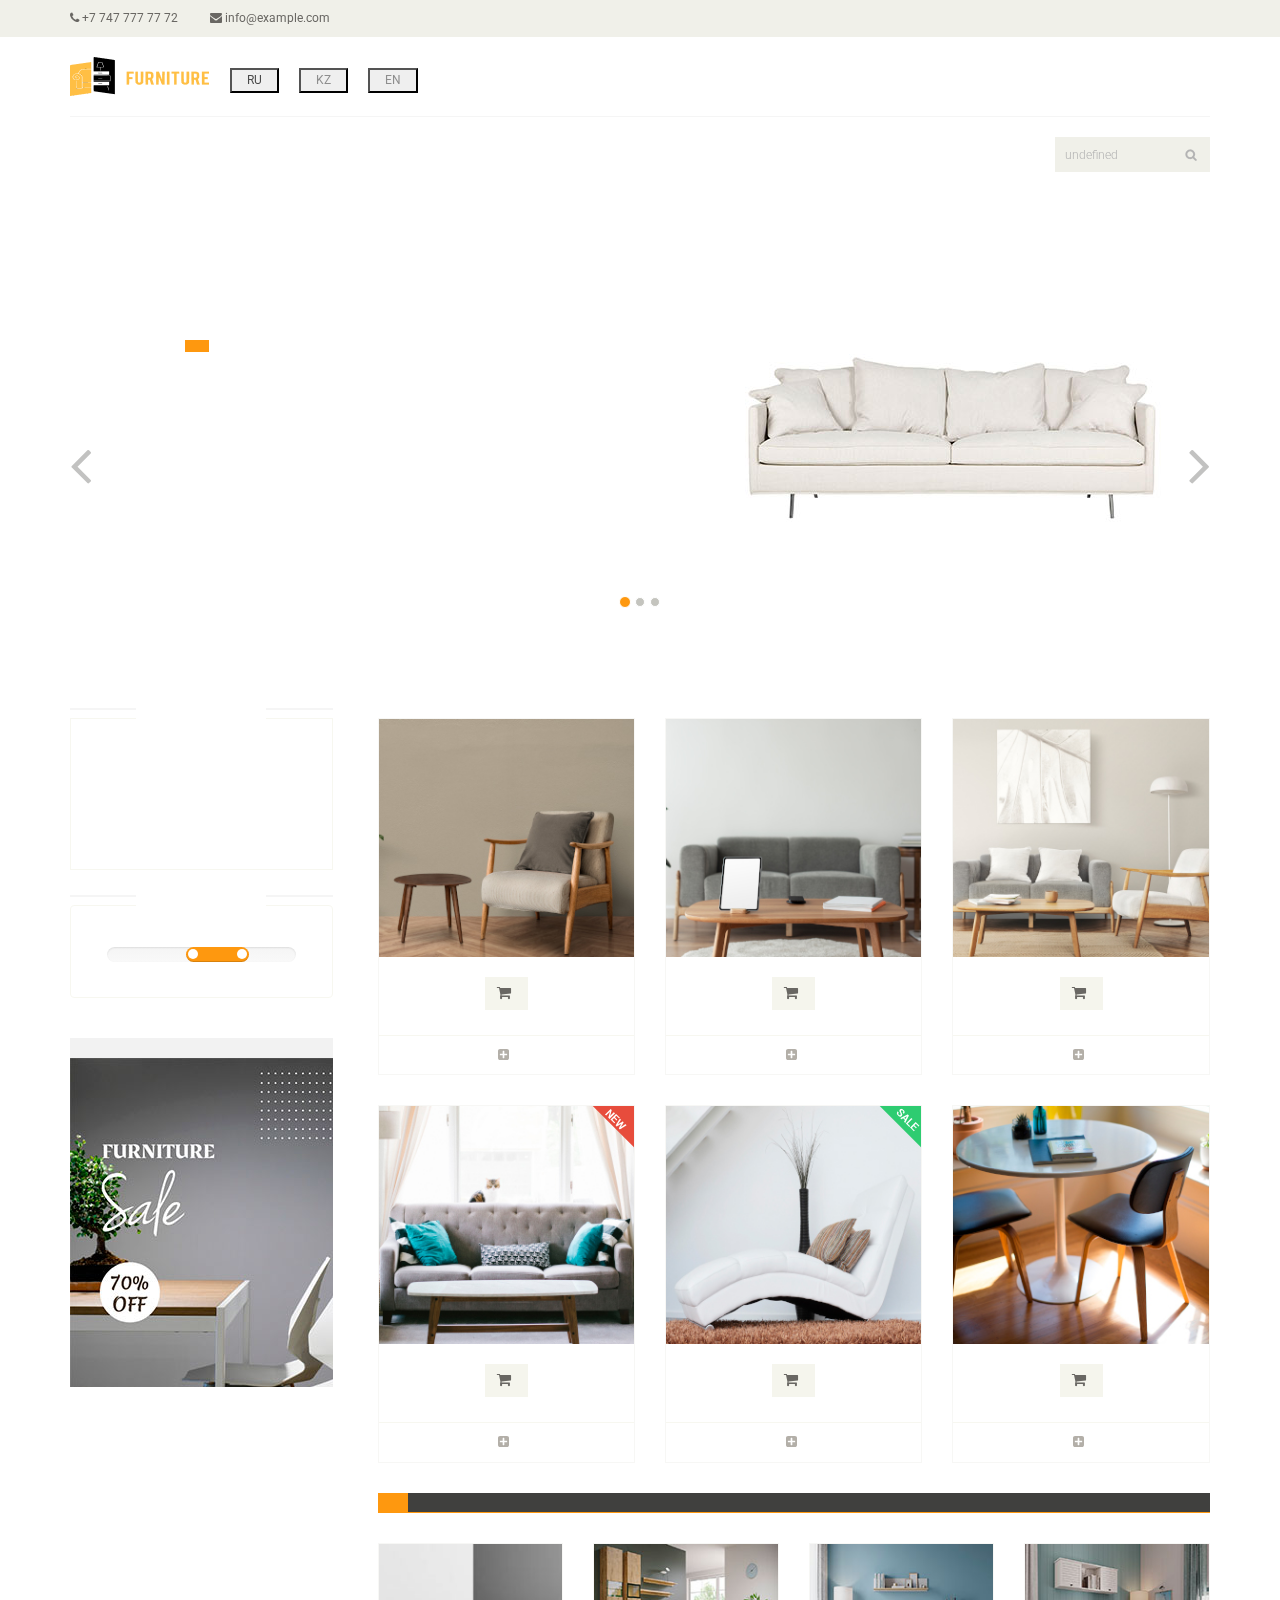
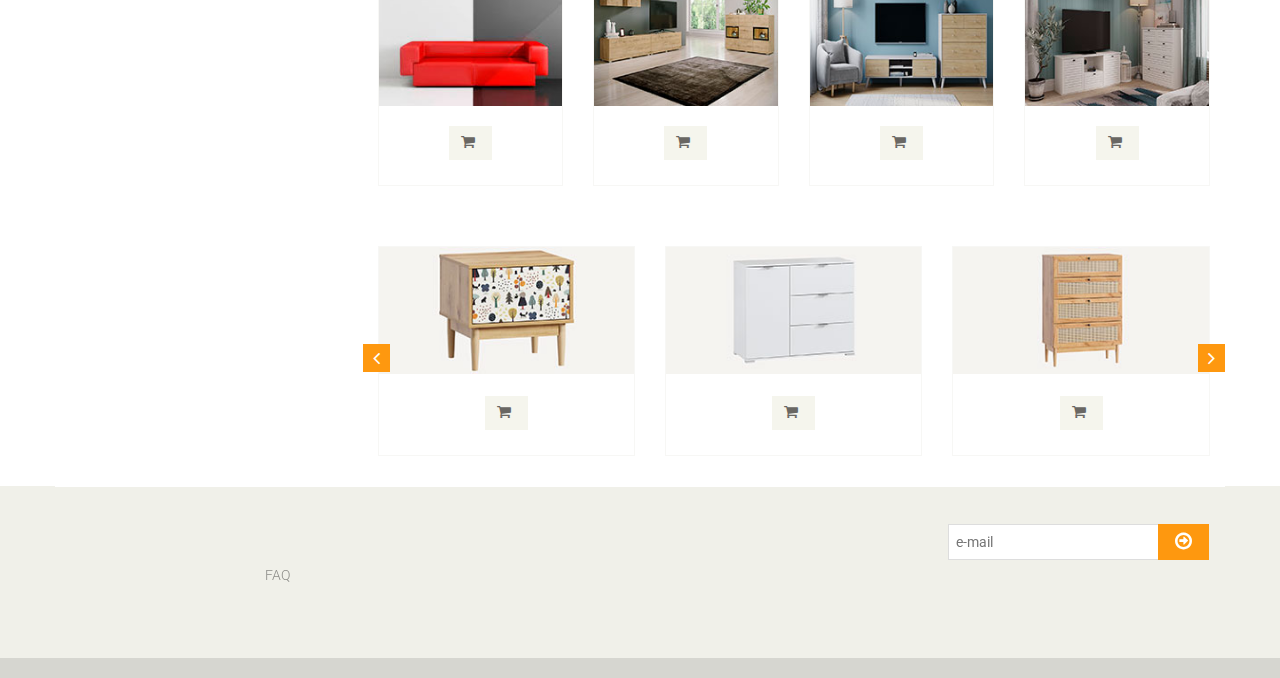
<file: index.html>
<!DOCTYPE html>
<html lang="en">
<head>
    <meta charset="utf-8">
    <meta name="viewport" content="width=device-width, initial-scale=1.0">
    <meta name="description" content="">
    <meta name="author" content="">
    <title data-lang="home_page_title">Главная | Мебель</title>
    <link href="css/bootstrap.min.css" rel="stylesheet">
    <link href="css/font-awesome.min.css" rel="stylesheet">
    <link href="css/prettyPhoto.css" rel="stylesheet">
    <link href="css/price-range.css" rel="stylesheet">
    <link href="css/animate.css" rel="stylesheet">
	<link href="css/main.css" rel="stylesheet">
	<link href="css/responsive.css" rel="stylesheet">
    <!--[if lt IE 9]>
    <script src="js/html5shiv.js"></script>
    <script src="js/respond.min.js"></script>
    <![endif]-->       
    <link rel="shortcut icon" href="images/ico/favicon.ico">
    <link rel="apple-touch-icon-precomposed" sizes="144x144" href="images/ico/apple-touch-icon-144-precomposed.png">
    <link rel="apple-touch-icon-precomposed" sizes="114x114" href="images/ico/apple-touch-icon-114-precomposed.png">
    <link rel="apple-touch-icon-precomposed" sizes="72x72" href="images/ico/apple-touch-icon-72-precomposed.png">
    <link rel="apple-touch-icon-precomposed" href="images/ico/apple-touch-icon-57-precomposed.png">
</head><!--/head-->

<body>
	<header id="header"><!--header-->
		<div class="header_top"><!--header_top-->
			<div class="container">
				<div class="row">
					<div class="col-sm-6">
						<div class="contactinfo">
							<ul class="nav nav-pills">
								<li><a href="#"><i class="fa fa-phone"></i> +7 747 777 77 72</a></li>
								<li><a href="#"><i class="fa fa-envelope"></i> info@example.com</a></li>
							</ul>
						</div>
					</div>
						</div>
					</div>
				</div>
			</div>
		</div><!--/header_top-->
		
		<div class="header-middle"><!--header-middle-->
			<div class="container">
				<div class="row">
					<div class="col-sm-4">
						<div class="logo pull-left">
							<a href="index.html"><img src="images/home/logo.png" alt="" /></a>
						</div>
							<div class="btn-group pull-right">
								<div class="btn-group">
	<button class="header_btn" data-btn="RU">RU</button>
	<button class="header_btn" data-btn="KZ">KZ</button>
	<button class="header_btn" data-btn="EN">EN</button>
								</div>
							</div>
							</div>
					<div class="header">
						<div class="shop-menu pull-right">
							<ul class="header">
								<li><a href="shop.html"data-lang="home_page-8">Продукты</a></li>
					            <li><a href="contact-us.html"data-lang="home_page-13">Контакты</a></li>
								<li><a href="cart.html"data-lang="home_page-4">Корзина</a></li>
								<li><a href="login.html"data-lang="home_page-5">Вход</a></li>
							</ul>
						</div>
					</div>
				</div>
			</div>
		</div><!--/header-middle-->
	
		<div class="header-bottom"><!--header-bottom-->
			<div class="container">
				<div class="row">
					<div class="col-sm-9">
						<div class="navbar-header">
							<button type="button" class="navbar-toggle" data-toggle="collapse" data-target=".navbar-collapse">
								<span class="sr-only">Toggle navigation</span>
								<span class="icon-bar"></span>
								<span class="icon-bar"></span>
								<span class="icon-bar"></span>
							</button>
						</div>
						<div class="mainmenu pull-left">
							<ul class="nav navbar-nav collapse navbar-collapse">
								<li><a href="index.html" class="active" data-lang="home_page-6">Главная</a></li>
								<li class="dropdown"><a href="shop.html"data-lang="home_page-7">Магазин<i class="fa fa-angle-down"></i></a>
                                    <ul role="menu" class="sub-menu">
                                        <li><a href="shop.html"data-lang="home_page-101">Продукты</a></li>
										<li><a href="cart.html"data-lang="home_page-cart">Корзина</a></li> 
										<li><a href="login.html"data-lang="home_page-login">Вход</a></li> 
                                    </ul>
                                </li> 
								<li><a href="contact-us.html"data-lang="home_page-100">Контакты</a></li>
							</ul>
						</div>
					</div>
					<div class="col-sm-3">
						<div class="search_box pull-right">
							<input type="text" data-lang="home_page-14">
						</div>
					</div>
				</div>
			</div>
		</div><!--/header-bottom-->
	</header><!--/header-->
	
	<section id="slider"><!--slider-->
		<div class="container">
			<div class="row">
				<div class="col-sm-12">
					<div id="slider-carousel" class="carousel slide" data-ride="carousel">
						<ol class="carousel-indicators">
							<li data-target="#slider-carousel" data-slide-to="0" class="active"></li>
							<li data-target="#slider-carousel" data-slide-to="1"></li>
							<li data-target="#slider-carousel" data-slide-to="2"></li>
						</ol>
						
						<div class="carousel-inner" >
							<div class="item active">
								<div class="col-sm-6">
									<h1><span data-lang="home_page-15">Мебель для вышего дома</span></h1>
									<h2 data-lang="home_page-16">Выбирайте товары со скидками</h2>
									<p></p>
									<button type="button" class="btn btn-default get" data-lang="home_more">Подробнее</button>
								</div>
								<div class="col-sm-6">
									<img src="images/home/1.jpg" class="1 img-responsive" alt="" />
								</div>
							</div>
							<div class="item">
								<div class="col-sm-6">
									<h1><span data-lang="home_page-17">Мебель для спальни</span></h1>
									<h2 data-lang="home_page-18">Набор решений для дома</h2>
									<p></p>
							
								</div>
								<div class="col-sm-6">
									<img src="images/home/2.jpg" class="3 img-responsive" alt="" />
								</div>
							</div>
							
							<div class="item">
								<div class="col-sm-6">
									<h1><span data-lang="home_page-30">Большой выбор мебели</span></h1>
									<h2 data-lang="home_page-31">Коллекции мебели</h2>
									<p></p>
							
								</div>
								<div class="col-sm-6">
									<img src="images/home/3.jpg" class="3 img-responsive" alt="" />
								</div>
							</div>
							
						</div>
						
						<a href="#slider-carousel" class="left control-carousel hidden-xs" data-slide="prev">
							<i class="fa fa-angle-left"></i>
						</a>
						<a href="#slider-carousel" class="right control-carousel hidden-xs" data-slide="next">
							<i class="fa fa-angle-right"></i>
						</a>
					</div>
					
				</div>
			</div>
		</div>
	</section><!--/slider-->
	
	<section>
		<div class="container">
			<div class="row">
				<div class="col-sm-3">
					<div class="left-sidebar">
						<h2 data-lang="home_page-category">Категории</h2>
						<div class="panel-group category-products" id="accordian"><!--category-productsr-->
							<div class="panel panel-default">
								<div class="panel-heading">
									<h4 class="panel-title">
										<a data-toggle="collapse" data-lang="home_page-living" data-parent="#accordian" href="#гостинная">
											<span class="badge pull-right"><i class="fa fa-plus"></i></span>
											Гостинная
										</a>
									</h4>
								</div>
								<div id="гостинная" class="panel-collapse collapse">
									<div class="panel-body">
										<ul>
											<li><a href="#"data-lang="home_page-sofas">Диваны </a></li>
											<li><a href="#"data-lang="home_page-armchairs">Кресла </a></li>
											<li><a href="#"data-lang="home_page-сabinets">Шкафы </a></li>
											<li><a href="#"data-lang="home_page-tables">Столы</a></li>
											<li><a href="#"data-lang="home_page-pedestals">Тумбы </a></li>
										</ul>
									</div>
								</div>
							</div>
							<div class="panel panel-default">
								<div class="panel-heading">
									<h4 class="panel-title">
										<a data-toggle="collapse" data-lang="home_page-bedroom" data-parent="#accordian" href="#cпальня">
											<span class="badge pull-right"><i class="fa fa-plus"></i></span>
											Спальня
										</a>
									</h4>
								</div>
								<div id="cпальня" class="panel-collapse collapse">
									<div class="panel-body">
										<ul>
											<li><a href="#"data-lang="home_page-beds">Кровати</a></li>
											<li><a href="#"data-lang="home_page-armchairs-2">Кресла</a></li>
											<li><a href="#"data-lang="home_page-tables-2">Столы</a></li>
											<li><a href="#"data-lang="home_page-chairs">Стулья</a></li>
											<li><a href="#"data-lang="home_page-pedestals-2">Тумбы</a></li>
											<li><a href="#"data-lang="home_page-puffs">Пуфы</a></li>
											<li><a href="#"data-lang="home_page-dressers">Комоды</a></li>
										</ul>
									</div>
								</div>
							</div>
							
							<div class="panel panel-default">
								<div class="panel-heading">
									<h4 class="panel-title">
										<a data-toggle="collapse" data-lang="home_page-hallway" data-parent="#accordian" href="#прихожая">
											<span class="badge pull-right"><i class="fa fa-plus"></i></span>
											Прихожая
										</a>
									</h4>
								</div>
								<div id="прихожая" class="panel-collapse collapse">
									<div class="panel-body">
										<ul>
											<li><a href="#"data-lang="home_page-cabinets-2">Шкафы</a></li>
											<li><a href="#"data-lang="home_page-hangers">Вешалки</a></li>
											<li><a href="#"data-lang="home_page-pedestals-3">Тумбы для обуви</a></li>
											<li><a href="#"data-lang="home_page-dressers-2">Комоды</a></li>
											<li><a href="#"data-lang="home_page-hangers-2">Напольные вешалки</a></li>
										</ul>
									</div>
								</div>
							</div>
							<div class="panel panel-default">
								<div class="panel-heading">
									<h4 class="panel-title"><a href="#"data-lang="home_kitchen">Кухня</a></h4>
								</div>
							</div>
							<div class="panel panel-default">
								<div class="panel-heading">
									<h4 class="panel-title"><a href="#"data-lang="home_office">Домашний офис</a></h4>
								</div>
							</div>
							<div class="panel panel-default">
								<div class="panel-heading">
									<h4 class="panel-title"><a href="#"data-lang="home_children">Детская</a></h4>
								</div>
							</div>
							<div class="panel panel-default">
								<div class="panel-heading">
									<h4 class="panel-title"><a href="#"data-lang="home_studio">Студия</a></h4>
								</div>
							</div>
							<div class="panel panel-default">
								<div class="panel-heading">
									<h4 class="panel-title"><a href="#"data-lang="home_garden">Сад и дача</a></h4>
								</div>
							</div>
						</div><!--/category-products-->
											
						<div class="price-range"><!--price-range-->
							<h2 data-lang="price">Цена</h2>
							<div class="well text-center">
								 <input type="text" class="span2" value="" data-slider-min="0" data-slider-max="600" data-slider-step="5" data-slider-value="[250,450]" id="sl2" ><br />
								 <b class="pull-left"data-lang="money">₸ 0</b> <b class="pull-right" data-lang="money-2">₸ 1 000 000</b>
							</div>
						</div><!--/price-range-->
						
						<div class="shipping text-center"><!--shipping-->
							<img src="images/home/shipping.jpg" alt="" />
						</div><!--/shipping-->
					
					</div>
				</div>
				
				<div class="col-sm-9 padding-right">
					<div class="features_items"><!--features_items-->
						<h2 class="title text-center"data-lang="home_goods">Товары</h2>
						<div class="col-sm-4">
							<div class="product-image-wrapper">
								<div class="single-products">
										<div class="productinfo text-center">
											<img src="images/home/product1.jpg" alt="" />
											<h2 data-lang="money-4">₸100 000</h2>
											<p data-lang="home_shop-1">Журнальный стол и кресло</p>
											<a href="product-details.html"  class="btn btn-default add-to-cart"><i class="fa fa-shopping-cart"data-lang="home_shop-5"></i></a>
										</div>
										<div class="product-overlay">
											<div class="overlay-content">
												<h2 data-lang="money-5">₸100 000</h2>
												<p data-lang="home_shop-2">Журнальный стол и кресло</p>
												<a href="product-details.html"  class="btn btn-default add-to-cart"><i class="fa fa-shopping-cart"data-lang="home_shop-4"></i></a>
											</div>
										</div>
								</div>
								<div class="choose">
									<ul class="nav nav-pills nav-justified">
										<li><a href="product-details.html" ><i class="fa fa-plus-square"data-lang="home_shop-3"></i></a></li>
									</ul>
								</div>
							</div>
						</div>
						<div class="col-sm-4">
							<div class="product-image-wrapper">
								<div class="single-products">
									<div class="productinfo text-center">
										<img src="images/home/product2.jpg" alt="" />
										<h2 data-lang="money-6">₸100 000</h2>
										<p data-lang="home_shop-16">Журнальный стол</p>
										<a href="product-details.html"  class="btn btn-default add-to-cart"><i class="fa fa-shopping-cart"data-lang="home_shop-7"></i></a>
									</div>
									<div class="product-overlay">
										<div class="overlay-content">
											<h2 data-lang="money-7">₸100 000</h2>
											<p data-lang="home_shop-11">Журнальный стол</p>
											<a href="product-details.html"  class="btn btn-default add-to-cart"><i class="fa fa-shopping-cart"data-lang="home_shop-9"></i></a>
										</div>
									</div>
								</div>
								<div class="choose">
									<ul class="nav nav-pills nav-justified">
										<li><a href="product-details.html"><i class="fa fa-plus-square"data-lang="home_shop-8"></i></a></li>
									</ul>
								</div>
							</div>
						</div>
						<div class="col-sm-4">
							<div class="product-image-wrapper">
								<div class="single-products">
									<div class="productinfo text-center">
										<img src="images/home/product3.jpg" alt="" />
										<h2 data-lang="money-8">₸100 000</h2>
										<p data-lang="home_shop-17">Набор в гостинную</p>
										<a href="product-details.html" class="btn btn-default add-to-cart"><i class="fa fa-shopping-cart"data-lang="home_shop-13"></i></a>
									</div>
									<div class="product-overlay">
										<div class="overlay-content">
											<h2 data-lang="money-9">₸100 000</h2>
											<p data-lang="home_shop-18">Набор в гостинную</p>
											<a href="product-details.html" class="btn btn-default add-to-cart"><i class="fa fa-shopping-cart"data-lang="home_shop-14"></i></a>
										</div>
									</div>
								</div>
								<div class="choose">
									<ul class="nav nav-pills nav-justified">
										<li><a href="product-details.html"><i class="fa fa-plus-square"data-lang="home_shop-15"></i></a></li>
									</ul>
								</div>
							</div>
						</div>
						<div class="col-sm-4">
							<div class="product-image-wrapper">
								<div class="single-products">
									<div class="productinfo text-center">
										<img src="images/home/product4.jpg" alt="" />
										<h2 data-lang="money-10">₸100 000</h2>
										<p data-lang="home_shop-22">Диван и столик в спальню</p>
										<a href="product-details.html" class="btn btn-default add-to-cart"><i class="fa fa-shopping-cart"data-lang="home_shop-19"></i></a>
									</div>
									<div class="product-overlay">
										<div class="overlay-content">
											<h2 data-lang="money-11">₸100 000</h2>
											<p data-lang="home_shop-23">Диван и столик в спальню</p>
											<a href="product-details.html" class="btn btn-default add-to-cart"><i class="fa fa-shopping-cart"data-lang="home_shop-20"></i></a>
										</div>
									</div>
									<img src="images/home/new.png" class="new" alt="" />
								</div>
								<div class="choose">
									<ul class="nav nav-pills nav-justified">
										<li><a href="product-details.html"><i class="fa fa-plus-square"data-lang="home_shop-21"></i></a></li>
									</ul>
								</div>
							</div>
						</div>
						<div class="col-sm-4">
							<div class="product-image-wrapper">
								<div class="single-products">
									<div class="productinfo text-center">
										<img src="images/home/product5.jpg" alt="" />
										<h2 data-lang="money-12">₸100 000</h2>
										<p data-lang="home_shop-24">Кресло для отдыха</p>
										<a href="product-details.html" class="btn btn-default add-to-cart"><i class="fa fa-shopping-cart"data-lang="home_shop-26"></i></a>
									</div>
									<div class="product-overlay">
										<div class="overlay-content">
											<h2 data-lang="money-13">₸100 000</h2>
											<p data-lang="home_shop-25">Кресло для отдыха</p>
											<a href="product-details.html" class="btn btn-default add-to-cart"><i class="fa fa-shopping-cart"data-lang="home_shop-27"></i></a>
										</div>
									</div>
									<img src="images/home/sale.png" class="new" alt="" />
								</div>
								<div class="choose">
									<ul class="nav nav-pills nav-justified">
										<li><a href="product-details.html"><i class="fa fa-plus-square"data-lang="home_shop-28"></i></a></li>
									</ul>
								</div>
							</div>
						</div>
						<div class="col-sm-4">
							<div class="product-image-wrapper">
								<div class="single-products">
									<div class="productinfo text-center">
										<img src="images/home/product6.jpg" alt="" />
										<h2 data-lang="money-14">₸100 000</h2>
										<p data-lang="home_shop-29">Стулья и стол</p>
										<a href="product-details.html" class="btn btn-default add-to-cart"><i class="fa fa-shopping-cart"data-lang="home_shop-31"></i></a>
									</div>
									<div class="product-overlay">
										<div class="overlay-content">
											<h2 data-lang="money-15">₸100 000</h2>
											<p data-lang="home_shop-30">Стулья и стол</p>
											<a href="product-details.html" class="btn btn-default add-to-cart"><i class="fa fa-shopping-cart"data-lang="home_shop-32"></i></a>
										</div>
									</div>
								</div>
								<div class="choose">
									<ul class="nav nav-pills nav-justified">
										<li><a href="product-details.html"><i class="fa fa-plus-square"data-lang="home_shop-33"></i></a></li>
									</ul>
								</div>
							</div>
						</div>
						
					</div><!--features_items-->
					
					<div class="category-tab"><!--category-tab-->
						<div class="col-sm-12">
							<ul class="nav nav-tabs">
								<li class="active"><a href="#shop1" data-toggle="tab" data-lang="home_shop-35">Гостинная</a></li>
								<li><a href="#shop2" data-toggle="tab" data-lang="home_shop-36">Спальня</a></li>
								<li><a href="#shop3" data-toggle="tab" data-lang="home_shop-37">Прихожая</a></li>
								<li><a href="#shop4" data-toggle="tab" data-lang="home_shop-38">Детская</a></li>
								<li><a href="#shop5" data-toggle="tab" data-lang="home_shop-39">Кухня</a></li>
							</ul>
						</div>
						<div class="tab-content">
							<div class="tab-pane fade active in" id="shop1" >
								<div class="col-sm-3">
									<div class="product-image-wrapper">
										<div class="single-products">
											<div class="productinfo text-center">
												<img src="images/home/gallery1.jpg" alt="" />
												<h2 data-lang="money-16">₸100 000</h2>
												<p data-lang="home_sofa">Диван</p>
												<a href="#" class="btn btn-default add-to-cart"><i class="fa fa-shopping-cart"data-lang="home_shop-40"></i></a>
											</div>
											
										</div>
									</div>
								</div>
								<div class="col-sm-3">
									<div class="product-image-wrapper">
										<div class="single-products">
											<div class="productinfo text-center">
												<img src="images/home/gallery2.jpg" alt="" />
												<h2 data-lang="money-17">₸100 000</h2>
												<p data-lang="home_living">Гостинная</p>
												<a href="#" class="btn btn-default add-to-cart"><i class="fa fa-shopping-cart"data-lang="home_shop-41"></i></a>
											</div>
											
										</div>
									</div>
								</div>
								<div class="col-sm-3">
									<div class="product-image-wrapper">
										<div class="single-products">
											<div class="productinfo text-center">
												<img src="images/home/gallery3.jpg" alt="" />
												<h2 data-lang="money-18">₸100 000</h2>
												<p data-lang="home_module-living">Модульная гостинная</p>
												<a href="#" class="btn btn-default add-to-cart"><i class="fa fa-shopping-cart"data-lang="home_shop-42"></i></a>
											</div>
											
										</div>
									</div>
								</div>
								<div class="col-sm-3">
									<div class="product-image-wrapper">
										<div class="single-products">
											<div class="productinfo text-center">
												<img src="images/home/gallery4.jpg" alt="" />
												<h2 data-lang="money-19">₸100 000</h2>
												<p data-lang="home_bed">Спальня</p>
												<a href="#" class="btn btn-default add-to-cart"><i class="fa fa-shopping-cart"data-lang="home_shop-100"></i></a>
											</div>
											
										</div>
									</div>
								</div>
							</div>
							
							<div class="tab-pane fade" id="shop2" >
								<div class="col-sm-3">
									<div class="product-image-wrapper">
										<div class="single-products">
											<div class="productinfo text-center">
												<img src="images/home/gallery4.jpg" alt="" />
												<h2 data-lang="money-20">₸100 000</h2>
												<p data-lang="home_bed-1">Спальня</p>
												<a href="#" class="btn btn-default add-to-cart"><i class="fa fa-shopping-cart"data-lang="home_shop-43"></i></a>
											</div>
											
										</div>
									</div>
								</div>
								<div class="col-sm-3">
									<div class="product-image-wrapper">
										<div class="single-products">
											<div class="productinfo text-center">
												<img src="images/home/gallery3.jpg" alt="" />
												<h2 data-lang="money-21">₸100 000</h2>
												<p data-lang="home_bed-2">Модульная гостинная</p>
												<a href="#" class="btn btn-default add-to-cart"><i class="fa fa-shopping-cart"data-lang="home_shop-44"></i></a>
											</div>
											
										</div>
									</div>
								</div>
								<div class="col-sm-3">
									<div class="product-image-wrapper">
										<div class="single-products">
											<div class="productinfo text-center">
												<img src="images/home/gallery2.jpg" alt="" />
												<h2 data-lang="money-22">₸100 000</h2>
												<p data-lang="home_bed-3">Гостинная</p>
												<a href="#" class="btn btn-default add-to-cart"><i class="fa fa-shopping-cart"data-lang="home_shop-45"></i></a>
											</div>
											
										</div>
									</div>
								</div>
								<div class="col-sm-3">
									<div class="product-image-wrapper">
										<div class="single-products">
											<div class="productinfo text-center">
												<img src="images/home/gallery1.jpg" alt="" />
												<h2 data-lang="money-23">₸100 000</h2>
												<p data-lang="home_bed-4">Диван</p>
												<a href="#" class="btn btn-default add-to-cart"><i class="fa fa-shopping-cart"data-lang="home_shop-46"></i></a>
											</div>
											
										</div>
									</div>
								</div>
							</div>
							
							<div class="tab-pane fade" id="shop3" >
								<div class="col-sm-3">
									<div class="product-image-wrapper">
										<div class="single-products">
											<div class="productinfo text-center">
												<img src="images/home/gallery3.jpg" alt="" />
												<h2 data-lang="money-24">₸100 000</h2>
												<p data-lang="home_hallway-1">Модульная гостинная</p>
												<a href="#" class="btn btn-default add-to-cart"><i class="fa fa-shopping-cart"data-lang="home_shop-47"></i></a>
											</div>
											
										</div>
									</div>
								</div>
								<div class="col-sm-3">
									<div class="product-image-wrapper">
										<div class="single-products">
											<div class="productinfo text-center">
												<img src="images/home/gallery4.jpg" alt="" />
												<h2 data-lang="money-25">₸100 000</h2>
												<p data-lang="home_hallway-2">Спальня</p>
												<a href="#" class="btn btn-default add-to-cart"><i class="fa fa-shopping-cart"data-lang="home_shop-48"></i></a>
											</div>
											
										</div>
									</div>
								</div>
								<div class="col-sm-3">
									<div class="product-image-wrapper">
										<div class="single-products">
											<div class="productinfo text-center">
												<img src="images/home/gallery1.jpg" alt="" />
												<h2 data-lang="money-26">₸100 000</h2>
												<p data-lang="home_hallway-3">Диван</p>
												<a href="#" class="btn btn-default add-to-cart"><i class="fa fa-shopping-cart"data-lang="home_shop-49"></i></a>
											</div>
											
										</div>
									</div>
								</div>
								<div class="col-sm-3">
									<div class="product-image-wrapper">
										<div class="single-products">
											<div class="productinfo text-center">
												<img src="images/home/gallery2.jpg" alt="" />
												<h2 data-lang="money-27">₸100 000</h2>
												<p data-lang="home_hallway-4">Гостинная</p>
												<a href="#" class="btn btn-default add-to-cart"><i class="fa fa-shopping-cart"data-lang="home_shop-50"></i></a>
											</div>
											
										</div>
									</div>
								</div>
							</div>
							
							<div class="tab-pane fade" id="shop4" >
								<div class="col-sm-3">
									<div class="product-image-wrapper">
										<div class="single-products">
											<div class="productinfo text-center">
												<img src="images/home/gallery1.jpg" alt="" />
												<h2 data-lang="money-28">₸100 000</h2>
												<p data-lang="home_child-1">Диван</p>
												<a href="#" class="btn btn-default add-to-cart"><i class="fa fa-shopping-cart"data-lang="home_shop-51"></i></a>
											</div>
											
										</div>
									</div>
								</div>
								<div class="col-sm-3">
									<div class="product-image-wrapper">
										<div class="single-products">
											<div class="productinfo text-center">
												<img src="images/home/gallery2.jpg" alt="" />
												<h2 data-lang="money-29">₸100 000</h2>
												<p data-lang="home_child-2">Гостинная</p>
												<a href="#" class="btn btn-default add-to-cart"><i class="fa fa-shopping-cart"data-lang="home_shop-52"></i></a>
											</div>
											
										</div>
									</div>
								</div>
								<div class="col-sm-3">
									<div class="product-image-wrapper">
										<div class="single-products">
											<div class="productinfo text-center">
												<img src="images/home/gallery3.jpg" alt="" />
												<h2 data-lang="money-30">₸100 000</h2>
												<p data-lang="home_child-3">Модульная гостинная</p>
												<a href="#" class="btn btn-default add-to-cart"><i class="fa fa-shopping-cart"data-lang="home_shop-53"></i></a>
											</div>
											
										</div>
									</div>
								</div>
								<div class="col-sm-3">
									<div class="product-image-wrapper">
										<div class="single-products">
											<div class="productinfo text-center">
												<img src="images/home/gallery4.jpg" alt="" />
												<h2 data-lang="money-31">₸100 000</h2>
												<p data-lang="home_child-4">Модульная гостинная</p>
												<a href="#" class="btn btn-default add-to-cart"><i class="fa fa-shopping-cart"data-lang="home_shop-54"></i></a>
											</div>
											
										</div>
									</div>
								</div>
							</div>
							
							<div class="tab-pane fade" id="shop5" >
								<div class="col-sm-3">
									<div class="product-image-wrapper">
										<div class="single-products">
											<div class="productinfo text-center">
												<img src="images/home/gallery2.jpg" alt="" />
												<h2 data-lang="money-32">₸100 000</h2>
												<p data-lang="home_kitchen-1">Гостинная</p>
												<a href="#" class="btn btn-default add-to-cart"><i class="fa fa-shopping-cart"data-lang="home_shop-55"></i></a>
											</div>
											
										</div>
									</div>
								</div>
								<div class="col-sm-3">
									<div class="product-image-wrapper">
										<div class="single-products">
											<div class="productinfo text-center">
												<img src="images/home/gallery4.jpg" alt="" />
												<h2 data-lang="money-33">₸100 000</h2>
												<p data-lang="home_kitchen-2">Спальня</p>
												<a href="#" class="btn btn-default add-to-cart"><i class="fa fa-shopping-cart"data-lang="home_shop-56"></i></a>
											</div>
											
										</div>
									</div>
								</div>
								<div class="col-sm-3">
									<div class="product-image-wrapper">
										<div class="single-products">
											<div class="productinfo text-center">
												<img src="images/home/gallery3.jpg" alt="" />
												<h2 data-lang="money-34">₸100 000</h2>
												<p data-lang="home_kitchen-3">Модульная гостинная</p>
												<a href="#" class="btn btn-default add-to-cart"><i class="fa fa-shopping-cart"data-lang="home_shop-57"></i></a>
											</div>
											
										</div>
									</div>
								</div>
								<div class="col-sm-3">
									<div class="product-image-wrapper">
										<div class="single-products">
											<div class="productinfo text-center">
												<img src="images/home/gallery1.jpg" alt="" />
												<h2 data-lang="money-35">₸100 000</h2>
												<p data-lang="home_kitchen-4">Диван</p>
												<a href="#" class="btn btn-default add-to-cart"><i class="fa fa-shopping-cart"data-lang="home_shop-58"></i></a>
											</div>
											
										</div>
									</div>
								</div>
							</div>
						</div>
					</div><!--/category-tab-->
					
					<div class="recommended_items"><!--recommended_items-->
						<h2 class="title text-center" data-lang="home_recomendation">Рекомендации</h2>
						
						<div id="recommended-item-carousel" class="carousel slide" data-ride="carousel">
							<div class="carousel-inner">
								<div class="item active">	
									<div class="col-sm-4">
										<div class="product-image-wrapper">
											<div class="single-products">
												<div class="productinfo text-center">
													<img src="images/home/recommend1.jpg" alt="" />
													<h2 data-lang="money-36">₸100 000</h2>
													<p data-lang="home_f-1">Тумба</p>
													<a href="#" class="btn btn-default add-to-cart"><i class="fa fa-shopping-cart" data-lang="home_shop-59"></i></a>
												</div>
												
											</div>
										</div>
									</div>
									<div class="col-sm-4">
										<div class="product-image-wrapper">
											<div class="single-products">
												<div class="productinfo text-center">
													<img src="images/home/recommend2.jpg" alt="" />
													<h2 data-lang="money-37">₸100 000</h2>
													<p data-lang="home_f-2">Тумба</p>
													<a href="#" class="btn btn-default add-to-cart"><i class="fa fa-shopping-cart"data-lang="home_shop-60"></i></a>
												</div>
												
											</div>
										</div>
									</div>
									<div class="col-sm-4">
										<div class="product-image-wrapper">
											<div class="single-products">
												<div class="productinfo text-center">
													<img src="images/home/recommend3.jpg" alt="" />
													<h2 data-lang="money-38">₸100 000</h2>
													<p data-lang="home_f-3">Тумба прикроватная</p>
													<a href="#" class="btn btn-default add-to-cart"><i class="fa fa-shopping-cart"data-lang="home_shop-61"></i></a>
												</div>
												
											</div>
										</div>
									</div>
								</div>
								<div class="item">	
									<div class="col-sm-4">
										<div class="product-image-wrapper">
											<div class="single-products">
												<div class="productinfo text-center">
													<img src="images/home/recommend1.jpg" alt="" />
													<h2 data-lang="money-39">₸100 000</h2>
													<p data-lang="home_f-4">Тумба</p>
													<a href="#" class="btn btn-default add-to-cart"><i class="fa fa-shopping-cart"data-lang="home_shop-62"></i></a>
												</div>
												
											</div>
										</div>
									</div>
									<div class="col-sm-4">
										<div class="product-image-wrapper">
											<div class="single-products">
												<div class="productinfo text-center">
													<img src="images/home/recommend2.jpg" alt="" />
													<h2 data-lang="money-40">₸100 000</h2>
													<p data-lang="home_f-5">Тумба</p>
													<a href="#" class="btn btn-default add-to-cart"><i class="fa fa-shopping-cart"data-lang="home_shop-63"></i></a>
												</div>
												
											</div>
										</div>
									</div>
									<div class="col-sm-4">
										<div class="product-image-wrapper">
											<div class="single-products">
												<div class="productinfo text-center">
													<img src="images/home/recommend3.jpg" alt="" />
													<h2 data-lang="money-41">₸100 000</h2>
													<p data-lang="home_f-6">Тумба прикроватная</p>
													<a href="#" class="btn btn-default add-to-cart"><i class="fa fa-shopping-cart"data-lang="home_shop-64"></i></a>
												</div>
												
											</div>
										</div>
									</div>
								</div>
							</div>
							 <a class="left recommended-item-control" href="#recommended-item-carousel" data-slide="prev">
								<i class="fa fa-angle-left"></i>
							  </a>
							  <a class="right recommended-item-control" href="#recommended-item-carousel" data-slide="next">
								<i class="fa fa-angle-right"></i>
							  </a>			
						</div>
					</div><!--/recommended_items-->
					
				</div>
			</div>
		</div>
	</section>
	
	<footer id="footer"><!--Footer-->	
		<div class="footer-widget">
			<div class="container">
				<div class="row">
					<div class="col-sm-2">
						<div class="single-widget">
							<h2></h2>
							<ul class="nav nav-pills nav-stacked">
								<li><a href="#"></a></li>
								<li><a href="#"></a></li>
								<li><a href="#"></a></li>
								<li><a href="#"></a></li>
							</ul>
						</div>
					</div>
					<div class="col-sm-2">
						<div class="single-widget">
							<h2 data-lang="home_service">Сервис</h2>
							<ul class="nav nav-pills nav-stacked">
								<li><a href="#"data-lang="home_help">Помощь</a></li>
								<li><a href="#"data-lang="home_feedback">Обратная связь</a></li>
								<li><a href="#"data-lang="home_status">Статус заказа</a></li>
								<li><a href="#">FAQ</a></li>
							</ul>
						</div>
					</div>
					<div class="col-sm-2">
						<div class="single-widget">
							<h2 data-lang="home_policy">Политика</h2>
							<ul class="nav nav-pills nav-stacked">
								<li><a href="#"data-lang="home_use">Условия пользования</a></li>
								<li><a href="#"data-lang="home_tearms">Политика конфиденциальности</a></li>
								<li><a href="#"data-lang="home_return">Политика возврата</a></li>
								<li><a href="#"data-lang="home_tickets">Система билетов</a></li>
							</ul>
						</div>
					</div>
					<div class="col-sm-2">
						<div class="single-widget">
							<h2 data-lang="home_about">О нас</h2>
							<ul class="nav nav-pills nav-stacked">
								<li><a href="#"data-lang="home_info">Информация о компании</a></li>
								<li><a href="#"data-lang="home_vak">Вакансии</a></li>
								<li><a href="#"data-lang="home_partnairs">Партнерская программа</a></li>
								<li><a href="#"data-lang="home_rigths">Права</a></li>
							</ul>
						</div>
					</div>
					<div class="col-sm-3 col-sm-offset-1">
						<div class="single-widget">
							<h2 data-lang="home_call">Свяжитесь с нами</h2>
							<form action="#" class="searchform">
								<input type="text" placeholder="e-mail"/>
								<button type="submit" class="btn btn-default"><i class="fa fa-arrow-circle-o-right"></i></button>
								<p data-lang="home_inform">Получайте информацию <br />о скидках и новинках</p>
							</form>
						</div>
					</div>
					
				</div>
			</div>
		</div>
		
		<div class="footer-bottom">
			<div class="container">
				<div class="row">
					<p class="pull-left" data-lang="home_all">Все права защищены © 2023 Furniture.</p>
				</div>
			</div>
		</div>
		
	</footer><!--/Footer-->
	

  
    <script src="js/jquery.js"></script>
	<script src="js/bootstrap.min.js"></script>
	<script src="js/jquery.scrollUp.min.js"></script>
	<script src="js/price-range.js"></script>
    <script src="js/jquery.prettyPhoto.js"></script>
    <script src="js/main.js"></script>
	<script src="js/lng-cart.js"></script>
</body>
</html>
</file>
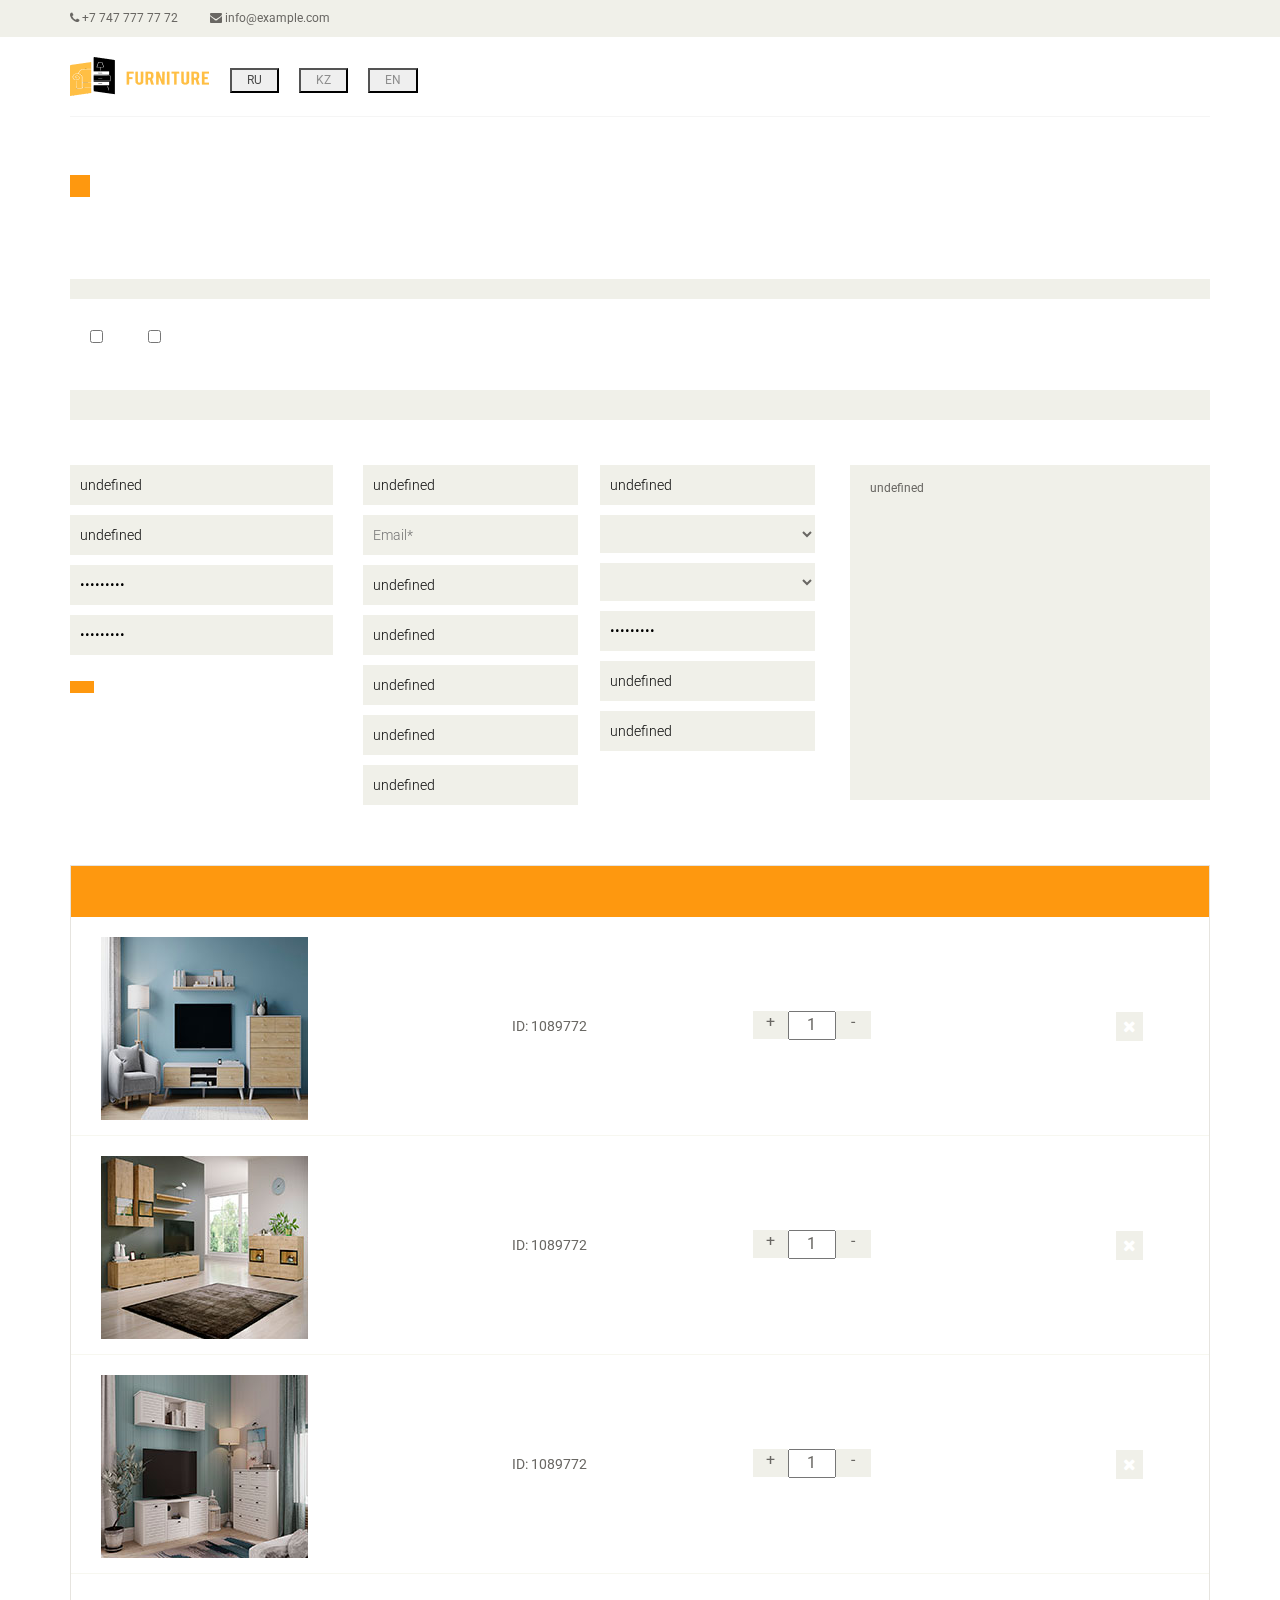
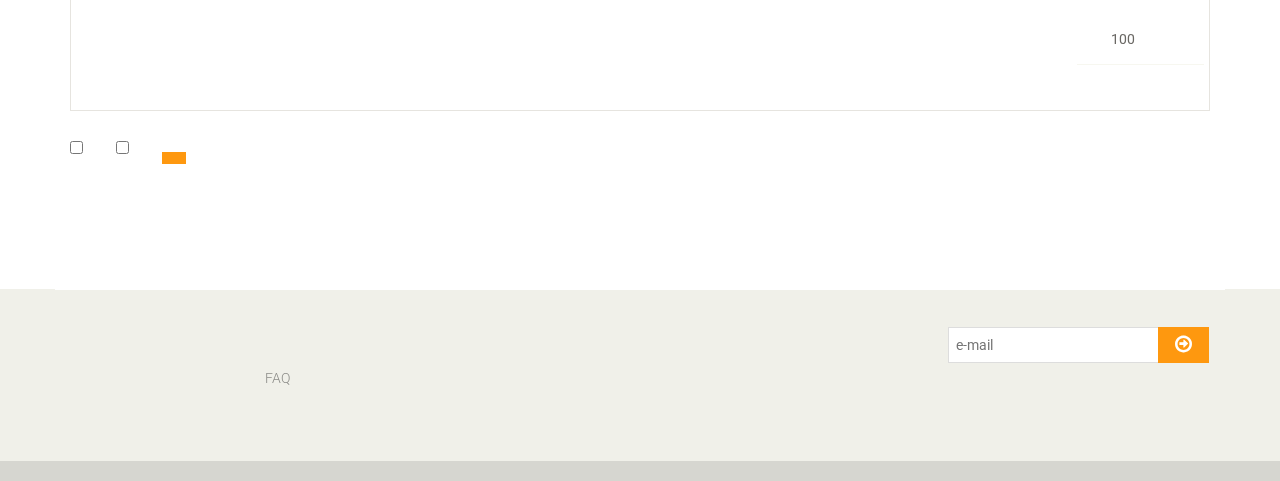
<file: checkout.html>
<!DOCTYPE html>
<html lang="en">
<head>
    <meta charset="utf-8">
    <meta name="viewport" content="width=device-width, initial-scale=1.0">
    <meta name="description" content="">
    <meta name="author" content="">
    <title data-lang="home_page_payment">Оплата | Мебель</title>
    <link href="css/bootstrap.min.css" rel="stylesheet">
    <link href="css/font-awesome.min.css" rel="stylesheet">
    <link href="css/prettyPhoto.css" rel="stylesheet">
    <link href="css/price-range.css" rel="stylesheet">
    <link href="css/animate.css" rel="stylesheet">
	<link href="css/main.css" rel="stylesheet">
	<link href="css/responsive.css" rel="stylesheet">   
</head><!--/head-->

<body>
	<header id="header"><!--header-->
		<div class="header_top"><!--header_top-->
			<div class="container">
				<div class="row">
					<div class="col-sm-6">
						<div class="contactinfo">
							<ul class="nav nav-pills">
								<li><a href="#"><i class="fa fa-phone"></i> +7 747 777 77 72</a></li>
								<li><a href="#"><i class="fa fa-envelope"></i> info@example.com</a></li>
							</ul>
						</div>
					</div>
						</div>
					</div>
				</div>
			</div>
		</div><!--/header_top-->
		
		<div class="header-middle"><!--header-middle-->
			<div class="container">
				<div class="row">
					<div class="col-sm-4">
						<div class="logo pull-left">
							<a href="index.html"><img src="images/home/logo.png" alt="" /></a>
						</div>
							<div class="btn-group pull-right">
								<div class="btn-group">
	<button class="header_btn" data-btn="RU">RU</button>
	<button class="header_btn" data-btn="KZ">KZ</button>
	<button class="header_btn" data-btn="EN">EN</button>
								</div>
							</div>
							</div>
					<div class="header">
						<div class="shop-menu pull-right">
							<ul class="header">
								<li><a href="shop.html"data-lang="home_page-8">Продукты</a></li>
					            <li><a href="contact-us.html"data-lang="home_page-13">Контакты</a></li>
								<li><a href="cart.html"data-lang="home_page-4">Корзина</a></li>
								<li><a href="login.html"data-lang="home_page-5">Вход</a></li>
							</ul>
						</div>
					</div>
				</div>
			</div>
		</div><!--/header-middle-->
	
		<div class="header-bottom"><!--header-bottom-->
			<div class="container">
				<div class="row">
					<div class="col-sm-9">
						<div class="navbar-header">
							<button type="button" class="navbar-toggle" data-toggle="collapse" data-target=".navbar-collapse">
								<span class="sr-only">Toggle navigation</span>
								<span class="icon-bar"></span>
								<span class="icon-bar"></span>
								<span class="icon-bar"></span>
							</button>
						</div>
					</div>
					</div>
				</div>
			</div>
		</div><!--/header-bottom-->
	</header><!--/header-->

	<section id="cart_items">
		<div class="container">
			<div class="breadcrumbs">
				<ol class="breadcrumb">
				  <li><a href="index.html" data-lang="checkout_home">Главная</a></li>
				  <li class="active" data-lang="checkout_payment">Оплата</li>
				</ol>
			</div><!--/breadcrums-->

			<div class="step-one">
				<h2 class="heading" data-lang="checkout_step">Шаг 1</h2>
			</div>
			<div class="checkout-options">
				<h3 data-lang="checkout-1">Новый пользователь</h3>
				<p data-lang="checkout-2">Оплата</p>
				<ul class="nav">
					<li>
						<label><input type="checkbox"><li data-lang="checkout-3"> Регистрация аккаунта</li></label>
					</li>
					<li>
						<label><input type="checkbox"><li data-lang="checkout-4"> Оплата без регистрации</li></label>
					</li>
					<li>
						<a href="" data-lang="checkout-5"><i class="fa fa-times"></i>Отмена</a>
					</li>
				</ul>
			</div><!--/checkout-options-->

			<div class="register-req">
				<p data-lang="checkout-6">Пожалуйста зарегистрируйтесь или используйте Оплату без регистрации</p>
			</div><!--/register-req-->

			<div class="shopper-informations">
				<div class="row">
					<div class="col-sm-3">
						<div class="shopper-info">
							<p data-lang="checkout-7">Информация покупателя</p>
							<form>
								<input type="text" data-lang="login_name-1" placeholder="">
								<input type="text" data-lang="login_username-1"placeholder="">
								<input type="password" data-lang="login_pass" placeholder="Пароль">
								<input type="password" data-lang="login_pass-1" placeholder="Повторите пароль">
							</form>
							<a class="btn btn-primary" href="" data-lang="checkout-8">Продолжить</a>
						</div>
					</div>
					<div class="col-sm-5 clearfix">
						<div class="bill-to">
							<p data-lang="checkout-9">Оформление заказа</p>
							<div class="form-one">
								<form>
									<input type="text" data-lang="login_companyname" placeholder="Имя компании">
									<input type="text" placeholder="Email*">
									<input type="text" data-lang="login_name-3" placeholder="Имя*">
									<input type="text" data-lang="login_name-4" placeholder="Фамилия">
									<input type="text"  data-lang="login_name-5" placeholder="Отчество">
									<input type="text"  data-lang="login_address" placeholder="Фактический адрес *">
									<input type="text" data-lang="login_address-1" placeholder="Юридический адрес">
								</form>
							</div>
							<div class="form-two">
								<form>
									<input type="text" data-lang="login-location" placeholder="Местоположение">
									<select>
										<option data-lang="checkout-10">-- Страна --</option>
										<option>Kazakhstan</option>
										<option>UK</option>
										<option>Russia</option>
										<option>United States</option>
									</select>
									<select>
										<option data-lang="checkout-11">-- Регион--</option>
									</select>
									<input type="password" data-lang="login-password" placeholder="Подтвердите пароль">
									<input type="text" data-lang="login-tel" placeholder="Телефон">
									<input type="text" data-lang="login-mobile" placeholder="Мобильный телефон">
								</form>
							</div>
						</div>
					</div>
					<div class="col-sm-4">
						<div class="order-message">
							<p data-lang="checkout-12">Комментарий</p>
							<textarea name="message" data-lang="login-comment"  placeholder="Напишите комментарий к заказу" rows="16"></textarea>
						</div>	
					</div>					
				</div>
			</div>
			<div class="review-payment">
				<h2 data-lang="checkout-13">Просмотр и оплата</h2>
			</div>

			<div class="table-responsive cart_info">
				<table class="table table-condensed">
					<thead>
						<tr class="cart_menu">
							<td class="image" data-lang="checkout_product">Продукт</td>
							<td class="description"></td>
							<td class="price" data-lang="checkout_price">Цена</td>
							<td class="quantity" data-lang="checkout_quantity">Количество</td>
							<td class="total" data-lang="checkout_total">Всего</td>
							<td></td>
						</tr>
					</thead>
					<tbody>
						<tr>
							<td class="cart_product">
								<a href=""><img src="images/cart/one.jpg" alt=""></a>
							</td>
							<td class="cart_description">
								<h4><a href="" data-lang="login_living-1">Гостинная</a></h4>
								<p>ID: 1089772</p>
							</td>
							<td class="cart_price">
								<p data-lang="money-50">₸100 000</p>
							</td>
							<td class="cart_quantity">
								<div class="cart_quantity_button">
									<a class="cart_quantity_up" href=""> + </a>
									<input class="cart_quantity_input" type="text" name="quantity" value="1" autocomplete="off" size="2">
									<a class="cart_quantity_down" href=""> - </a>
								</div>
							</td>
							<td class="cart_total">
								<p class="cart_total_price" data-lang="money-51">₸100 000</p>
							</td>
							<td class="cart_delete">
								<a class="cart_quantity_delete" href=""><i class="fa fa-times"></i></a>
							</td>
						</tr>

						<tr>
							<td class="cart_product">
								<a href=""><img src="images/cart/two.jpg" alt=""></a>
							</td>
							<td class="cart_description">
								<h4><a href="" data-lang="login_living-2">Гостинная</a></h4>
								<p>ID: 1089772</p>
							</td>
							<td class="cart_price">
								<p data-lang="money-52">₸100 000</p>
							</td>
							<td class="cart_quantity">
								<div class="cart_quantity_button">
									<a class="cart_quantity_up" href=""> + </a>
									<input class="cart_quantity_input" type="text" name="quantity" value="1" autocomplete="off" size="2">
									<a class="cart_quantity_down" href=""> - </a>
								</div>
							</td>
							<td class="cart_total">
								<p class="cart_total_price" data-lang="money-53">₸100 000</p>
							</td>
							<td class="cart_delete">
								<a class="cart_quantity_delete" href=""><i class="fa fa-times"></i></a>
							</td>
						</tr>
						<tr>
							<td class="cart_product">
								<a href=""><img src="images/cart/three.jpg" alt=""></a>
							</td>
							<td class="cart_description">
								<h4><a href="" data-lang="login_living-3">Гостинная</a></h4>
								<p>ID: 1089772</p>
							</td>
							<td class="cart_price">
								<p data-lang="money-54">₸100 000</p>
							</td>
							<td class="cart_quantity">
								<div class="cart_quantity_button">
									<a class="cart_quantity_up" href=""> + </a>
									<input class="cart_quantity_input" type="text" name="quantity" value="1" autocomplete="off" size="2">
									<a class="cart_quantity_down" href=""> - </a>
								</div>
							</td>
							<td class="cart_total">
								<p class="cart_total_price" data-lang="money-55">₸100 000</p>
							</td>
							<td class="cart_delete">
								<a class="cart_quantity_delete" href=""><i class="fa fa-times"></i></a>
							</td>
						</tr>
						<tr>
							<td colspan="4">&nbsp;</td>
							<td colspan="2">
								<table class="table table-condensed total-result">
									<tr>
										<td data-lang="login_pay">К оплате</td>
										<td data-lang="money-56">₸100 000</td>
									</tr>
									<tr>
										<td data-lang="login_nds">НДС</td>
										<td>100</td>
									</tr>
									<tr class="shipping-cost">
										<td data-lang="login_delivery">Доставка</td>
										<td data-lang="login_free">Бесплатно</td>										
									</tr>
									<tr>
										<td data-lang="login_total">Всего</td>
										<td><span data-lang="money-57">₸100 100</span></td>
									</tr>
								</table>
							</td>
						</tr>
					</tbody>
				</table>
			</div>
			<div class="payment-options">
					<span>
						<label><input type="checkbox" ><a data-lang="login-pay"> Безналичная оплата</a></label>
					</span>
					<span>
						<label><input type="checkbox" ><a data-lang="login-pay-1"> Оплата при получении</a></label>
					</span>
					<a class="btn btn-primary" href="" data-lang="login-continue">Продолжить</a>
				</div>
		</div>
	</section> <!--/#cart_items-->

	

	<footer id="footer"><!--Footer-->	
		<div class="footer-widget">
			<div class="container">
				<div class="row">
					<div class="col-sm-2">
						<div class="single-widget">
							<h2></h2>
							<ul class="nav nav-pills nav-stacked">
								<li><a href="#"></a></li>
								<li><a href="#"></a></li>
								<li><a href="#"></a></li>
								<li><a href="#"></a></li>
							</ul>
						</div>
					</div>
					<div class="col-sm-2">
						<div class="single-widget">
							<h2 data-lang="home_service">Сервис</h2>
							<ul class="nav nav-pills nav-stacked">
								<li><a href="#"data-lang="home_help">Помощь</a></li>
								<li><a href="#"data-lang="home_feedback">Обратная связь</a></li>
								<li><a href="#"data-lang="home_status">Статус заказа</a></li>
								<li><a href="#">FAQ</a></li>
							</ul>
						</div>
					</div>
					<div class="col-sm-2">
						<div class="single-widget">
							<h2 data-lang="home_policy">Политика</h2>
							<ul class="nav nav-pills nav-stacked">
								<li><a href="#"data-lang="home_use">Условия пользования</a></li>
								<li><a href="#"data-lang="home_tearms">Политика конфиденциальности</a></li>
								<li><a href="#"data-lang="home_return">Политика возврата</a></li>
								<li><a href="#"data-lang="home_tickets">Система билетов</a></li>
							</ul>
						</div>
					</div>
					<div class="col-sm-2">
						<div class="single-widget">
							<h2 data-lang="home_about">О нас</h2>
							<ul class="nav nav-pills nav-stacked">
								<li><a href="#"data-lang="home_info">Информация о компании</a></li>
								<li><a href="#"data-lang="home_vak">Вакансии</a></li>
								<li><a href="#"data-lang="home_partnairs">Партнерская программа</a></li>
								<li><a href="#"data-lang="home_rigths">Права</a></li>
							</ul>
						</div>
					</div>
					<div class="col-sm-3 col-sm-offset-1">
						<div class="single-widget">
							<h2 data-lang="home_call">Свяжитесь с нами</h2>
							<form action="#" class="searchform">
								<input type="text" placeholder="e-mail"/>
								<button type="submit" class="btn btn-default"><i class="fa fa-arrow-circle-o-right"></i></button>
								<p data-lang="home_inform">Получайте информацию <br />о скидках и новинках</p>
							</form>
						</div>
					</div>
					
				</div>
			</div>
		</div>
		
		<div class="footer-bottom">
			<div class="container">
				<div class="row">
					<p class="pull-left" data-lang="home_all">Все права защищены © 2023 Furniture.</p>
				</div>
			</div>
		</div>
		
	</footer><!--/Footer-->
	

  
    <script src="js/jquery.js"></script>
	<script src="js/bootstrap.min.js"></script>
	<script src="js/jquery.scrollUp.min.js"></script>
	<script src="js/price-range.js"></script>
    <script src="js/jquery.prettyPhoto.js"></script>
    <script src="js/main.js"></script>
	<script src="js/lng-cart.js"></script>
</body>
</html>
</file>
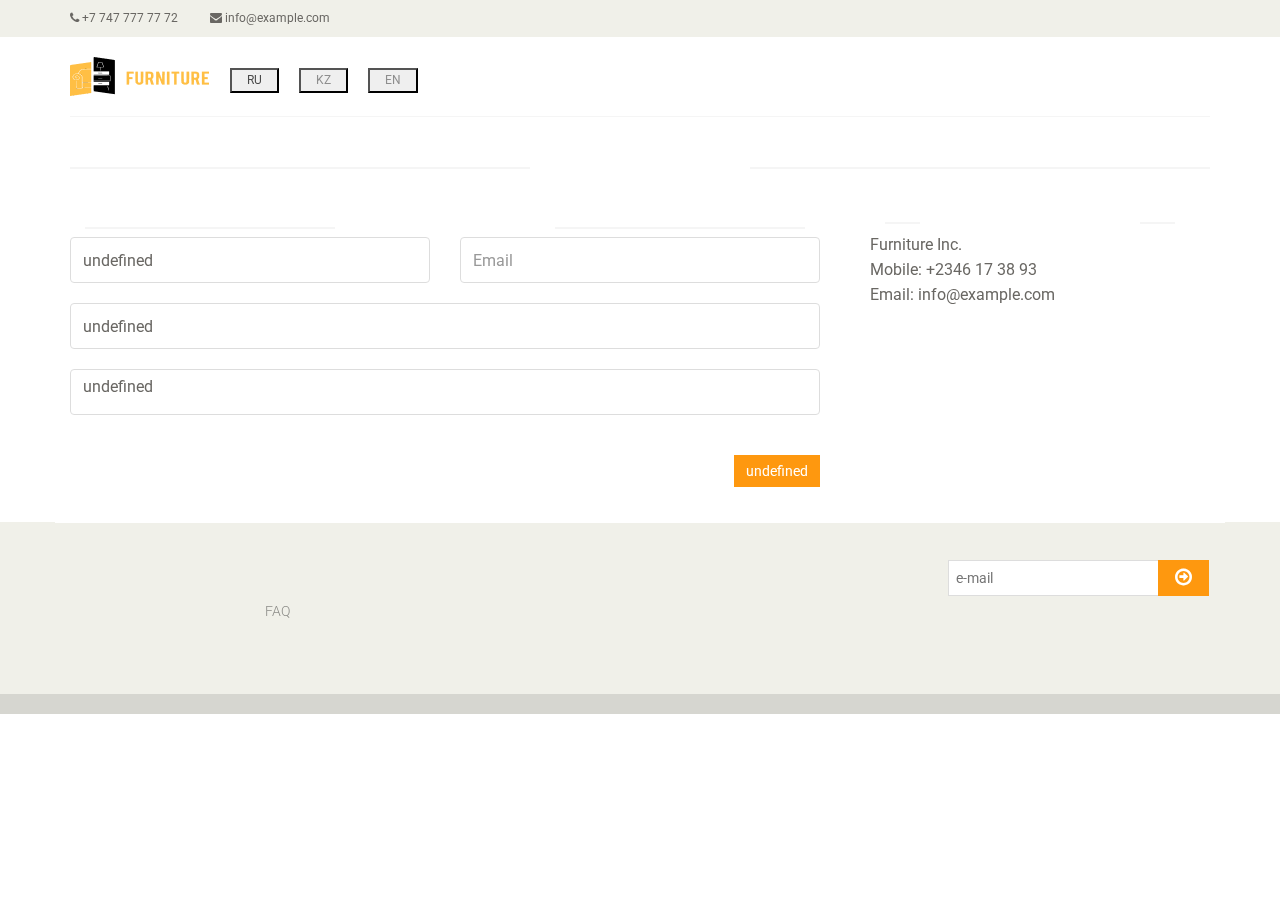
<file: contact-us.html>
<!DOCTYPE html>
<html lang="en">
<head>
    <meta charset="utf-8">
    <meta name="viewport" content="width=device-width, initial-scale=1.0">
    <meta name="description" content="">
    <meta name="author" content="">
    <title data-lang="home_page_contacts">Контакты | Furniture</title>
    <link href="css/bootstrap.min.css" rel="stylesheet">
    <link href="css/font-awesome.min.css" rel="stylesheet">
    <link href="css/prettyPhoto.css" rel="stylesheet">
    <link href="css/price-range.css" rel="stylesheet">
    <link href="css/animate.css" rel="stylesheet">
	<link href="css/main.css" rel="stylesheet">
	<link href="css/responsive.css" rel="stylesheet">
    <!--[if lt IE 9]>
    <script src="js/html5shiv.js"></script>
    <script src="js/respond.min.js"></script>
    <![endif]-->       
    <link rel="shortcut icon" href="images/ico/favicon.ico">
    <link rel="apple-touch-icon-precomposed" sizes="144x144" href="images/ico/apple-touch-icon-144-precomposed.png">
    <link rel="apple-touch-icon-precomposed" sizes="114x114" href="images/ico/apple-touch-icon-114-precomposed.png">
    <link rel="apple-touch-icon-precomposed" sizes="72x72" href="images/ico/apple-touch-icon-72-precomposed.png">
    <link rel="apple-touch-icon-precomposed" href="images/ico/apple-touch-icon-57-precomposed.png">
</head><!--/head-->

<body>
	<header id="header"><!--header-->
		<div class="header_top"><!--header_top-->
			<div class="container">
				<div class="row">
					<div class="col-sm-6">
						<div class="contactinfo">
							<ul class="nav nav-pills">
								<li><a href="#"><i class="fa fa-phone"></i> +7 747 777 77 72</a></li>
								<li><a href="#"><i class="fa fa-envelope"></i> info@example.com</a></li>
							</ul>
						</div>
					</div>
						</div>
					</div>
				</div>
			</div>
		</div><!--/header_top-->
		
		<div class="header-middle"><!--header-middle-->
			<div class="container">
				<div class="row">
					<div class="col-sm-4">
						<div class="logo pull-left">
							<a href="index.html"><img src="images/home/logo.png" alt="" /></a>
						</div>
							<div class="btn-group pull-right">
								<div class="btn-group">
	<button class="header_btn" data-btn="RU">RU</button>
	<button class="header_btn" data-btn="KZ">KZ</button>
	<button class="header_btn" data-btn="EN">EN</button>
								</div>
							</div>
							</div>
					<div class="header">
						<div class="shop-menu pull-right">
							<ul class="header">
								<li><a href="shop.html"data-lang="home_page-8">Продукты</a></li>
					            <li><a href="contact-us.html"data-lang="home_page-100">Контакты</a></li>
								<li><a href="cart.html"data-lang="home_page-4">Корзина</a></li>
								<li><a href="login.html"data-lang="home_page-5">Вход</a></li>
							</ul>
						</div>
					</div>
				</div>
			</div>
		</div><!--/header-middle-->
	
		<div class="header-bottom"><!--header-bottom-->
			<div class="container">
				<div class="row">
					<div class="col-sm-9">
						<div class="navbar-header">
							<button type="button" class="navbar-toggle" data-toggle="collapse" data-target=".navbar-collapse">
								<span class="sr-only">Toggle navigation</span>
								<span class="icon-bar"></span>
								<span class="icon-bar"></span>
								<span class="icon-bar"></span>
							</button>
						</div>
						<div class="mainmenu pull-left">
							<ul class="nav navbar-nav collapse navbar-collapse">
								<li><a href="index.html" class="active" data-lang="home_page-6">Главная</a></li>
								<li class="dropdown"><a href="#"data-lang="home_page-7">Магазин<i class="fa fa-angle-down"></i></a>
                                    <ul role="menu" class="sub-menu">
                                        <li><a href="shop.html"data-lang="home_page-101">Продукты</a></li>
										<li><a href="cart.html"data-lang="home_page-cart">Корзина</a></li> 
										<li><a href="login.html"data-lang="home_page-login">Вход</a></li> 
                                    </ul>
                                </li> 
								<li><a href="contact-us.html"data-lang="home_page-13">Контакты</a></li>
							</ul>
						</div>
					</div>
					</div>
				</div>
			</div>
		</div><!--/header-bottom-->
	</header><!--/header-->
	 
	 <div id="contact-page" class="container">
    	<div class="bg">
	    	<div class="row">    		
	    		<div class="col-sm-12">    			   			
					<h2 class="title text-center" data-lang="contact-us">Свяжитесь <strong data-lang="contact-us-1">с нами</strong></h2>    			    				    				
					</div>
				</div>			 		
			</div>    	
    		<div class="row">  	
	    		<div class="col-sm-8">
	    			<div class="contact-form">
	    				<h2 class="title text-center" data-lang="contact-fill">Заполните форму</h2>
	    				<div class="status alert alert-success" style="display: none"></div>
				    	<form id="main-contact-form" class="contact-form row" name="contact-form" method="post">
				            <div class="form-group col-md-6">
				                <input type="text" data-lang="login_name-1" name="Имя" class="form-control" required="required" placeholder="Имя">
				            </div>
				            <div class="form-group col-md-6">
				                <input type="email" name="email" class="form-control" required="required" placeholder="Email">
				            </div>
				            <div class="form-group col-md-12">
				                <input type="text" data-lang="contact-theme" name="Тема" class="form-control" required="required" placeholder="Тема">
				            </div>
				            <div class="form-group col-md-12">
				                <textarea name="message" data-lang="contact-messege" id="Ваше сообщение" required="required" class="form-control" rows="8" placeholder="Ваше сообщение"></textarea>
				            </div>                        
				            <div class="form-group col-md-12">
				                <input type="submit" data-lang="contact-send" name="Отправить" class="btn btn-primary pull-right" value="Отправить">
				            </div>
				        </form>
	    			</div>
	    		</div>
	    		<div class="col-sm-4">
	    			<div class="contact-info">
	    				<h2 class="title text-center" data-lang="contact-information">Информация</h2>
	    				<address>
	    					<p>Furniture Inc.</p>
							<p data-lang="contact-kz">Казахстан, город Алматы</p>
							<p data-lang="contact-alm">Алматы</p>
							<p>Mobile: +2346 17 38 93</p>
							<p>Email: info@example.com</p>
	    				</address>
							</ul>
	    				</div>
	    			</div>
    			</div>    			
	    	</div>  
    	</div>	
    </div><!--/#contact-page-->
	
	<footer id="footer"><!--Footer-->	
		<div class="footer-widget">
			<div class="container">
				<div class="row">
					<div class="col-sm-2">
						<div class="single-widget">
							<h2></h2>
							<ul class="nav nav-pills nav-stacked">
								<li><a href="#"></a></li>
								<li><a href="#"></a></li>
								<li><a href="#"></a></li>
								<li><a href="#"></a></li>
							</ul>
						</div>
					</div>
					<div class="col-sm-2">
						<div class="single-widget">
							<h2 data-lang="home_service">Сервис</h2>
							<ul class="nav nav-pills nav-stacked">
								<li><a href="#"data-lang="home_help">Помощь</a></li>
								<li><a href="#"data-lang="home_feedback">Обратная связь</a></li>
								<li><a href="#"data-lang="home_status">Статус заказа</a></li>
								<li><a href="#">FAQ</a></li>
							</ul>
						</div>
					</div>
					<div class="col-sm-2">
						<div class="single-widget">
							<h2 data-lang="home_policy">Политика</h2>
							<ul class="nav nav-pills nav-stacked">
								<li><a href="#"data-lang="home_use">Условия пользования</a></li>
								<li><a href="#"data-lang="home_tearms">Политика конфиденциальности</a></li>
								<li><a href="#"data-lang="home_return">Политика возврата</a></li>
								<li><a href="#"data-lang="home_tickets">Система билетов</a></li>
							</ul>
						</div>
					</div>
					<div class="col-sm-2">
						<div class="single-widget">
							<h2 data-lang="home_about">О нас</h2>
							<ul class="nav nav-pills nav-stacked">
								<li><a href="#"data-lang="home_info">Информация о компании</a></li>
								<li><a href="#"data-lang="home_vak">Вакансии</a></li>
								<li><a href="#"data-lang="home_partnairs">Партнерская программа</a></li>
								<li><a href="#"data-lang="home_rigths">Права</a></li>
							</ul>
						</div>
					</div>
					<div class="col-sm-3 col-sm-offset-1">
						<div class="single-widget">
							<h2 data-lang="home_call">Свяжитесь с нами</h2>
							<form action="#" class="searchform">
								<input type="text" placeholder="e-mail"/>
								<button type="submit" class="btn btn-default"><i class="fa fa-arrow-circle-o-right"></i></button>
								<p data-lang="home_inform">Получайте информацию <br />о скидках и новинках</p>
							</form>
						</div>
					</div>
					
				</div>
			</div>
		</div>
		
		<div class="footer-bottom">
			<div class="container">
				<div class="row">
					<p class="pull-left" data-lang="home_all">Все права защищены © 2023 Furniture.</p>
				</div>
			</div>
		</div>
		
	</footer><!--/Footer-->
	

  
    <script src="js/jquery.js"></script>
	<script src="js/bootstrap.min.js"></script>
	<script src="js/jquery.scrollUp.min.js"></script>
	<script src="js/price-range.js"></script>
    <script src="js/jquery.prettyPhoto.js"></script>
    <script src="js/main.js"></script>
	<script src="js/lng-cart.js"></script>
</body>
</html>
</file>
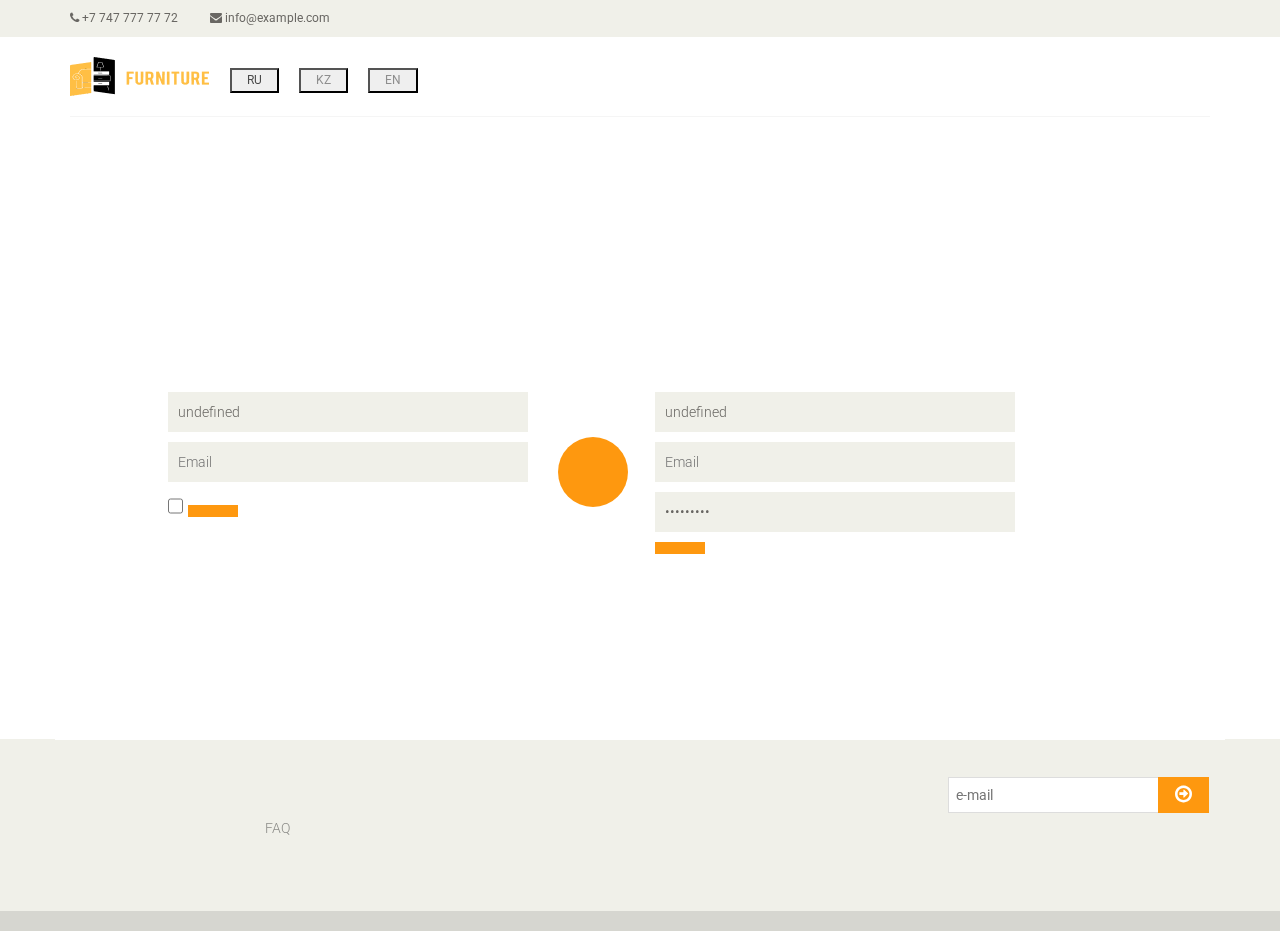
<file: login.html>
<!DOCTYPE html>
<html lang="en">
<head>
    <meta charset="utf-8">
    <meta name="viewport" content="width=device-width, initial-scale=1.0">
    <meta name="description" content="">
    <meta name="author" content="">
    <title data-lang="home_page_login">Логин | Мебель</title>
    <link href="css/bootstrap.min.css" rel="stylesheet">
    <link href="css/font-awesome.min.css" rel="stylesheet">
    <link href="css/prettyPhoto.css" rel="stylesheet">
    <link href="css/price-range.css" rel="stylesheet">
    <link href="css/animate.css" rel="stylesheet">
	<link href="css/main.css" rel="stylesheet">
	<link href="css/responsive.css" rel="stylesheet">
    <!--[if lt IE 9]>
    <script src="js/html5shiv.js"></script>
    <script src="js/respond.min.js"></script>
    <![endif]-->       
</head><!--/head-->

<body>
	<header id="header"><!--header-->
		<div class="header_top"><!--header_top-->
			<div class="container">
				<div class="row">
					<div class="col-sm-6">
						<div class="contactinfo">
							<ul class="nav nav-pills">
								<li><a href="#"><i class="fa fa-phone"></i> +7 747 777 77 72</a></li>
								<li><a href="#"><i class="fa fa-envelope"></i> info@example.com</a></li>
							</ul>
						</div>
					</div>
						</div>
					</div>
				</div>
			</div>
		</div><!--/header_top-->
		
		<div class="header-middle"><!--header-middle-->
			<div class="container">
				<div class="row">
					<div class="col-sm-4">
						<div class="logo pull-left">
							<a href="index.html"><img src="images/home/logo.png" alt="" /></a>
						</div>
							<div class="btn-group pull-right">
								<div class="btn-group">
	<button class="header_btn" data-btn="RU">RU</button>
	<button class="header_btn" data-btn="KZ">KZ</button>
	<button class="header_btn" data-btn="EN">EN</button>
								</div>
							</div>
							</div>
					<div class="header">
						<div class="shop-menu pull-right">
							<ul class="header">
								<li><a href="shop.html"data-lang="home_page-8">Продукты</a></li>
					            <li><a href="contact-us.html"data-lang="home_page-100">Контакты</a></li>
								<li><a href="cart.html"data-lang="home_page-4">Корзина</a></li>
								<li><a href="login.html"data-lang="home_page-5">Вход</a></li>
							</ul>
						</div>
					</div>
				</div>
			</div>
		</div><!--/header-middle-->
	
		<div class="header-bottom"><!--header-bottom-->
			<div class="container">
				<div class="row">
					<div class="col-sm-9">
						<div class="navbar-header">
							<button type="button" class="navbar-toggle" data-toggle="collapse" data-target=".navbar-collapse">
								<span class="sr-only">Toggle navigation</span>
								<span class="icon-bar"></span>
								<span class="icon-bar"></span>
								<span class="icon-bar"></span>
							</button>
						</div>
						<div class="mainmenu pull-left">
							<ul class="nav navbar-nav collapse navbar-collapse">
								<li><a href="index.html" class="active" data-lang="home_page-6">Главная</a></li>
								<li class="dropdown"><a href="shop.html"data-lang="home_page-7">Магазин<i class="fa fa-angle-down"></i></a>
                                    <ul role="menu" class="sub-menu">
                                        <li><a href="shop.html"data-lang="home_page-101">Продукты</a></li>
										<li><a href="cart.html"data-lang="home_page-cart">Корзина</a></li> 
										<li><a href="login.html"data-lang="home_page-login">Вход</a></li> 
                                    </ul>
                                </li> 
								<li><a href="contact-us.html"data-lang="home_page-13">Контакты</a></li>
							</ul>
						</div>
					</div>
					</div>
				</div>
			</div>
		</div><!--/header-bottom-->
	</header><!--/header-->
	
	<section id="form"><!--form-->
		<div class="container">
			<div class="row">
				<div class="col-sm-4 col-sm-offset-1">
					<div class="login-form"><!--login form-->
						<h2 data-lang="login_login">Войдите в аккаунт</h2>
						<form action="#">
							<input type="text" data-lang="login_name-2" placeholder="Login"  />
							<input type="email" placeholder="Email" />
							<span>
								<input type="checkbox" class="checkbox" >  
								<ul data-lang="login_remember">Запомнить меня</ul>
							</span>
							<button type="submit" class="btn btn-default"data-lang="login_login-1">Логин</button>
						</form>
					</div><!--/login form-->
				</div>
				<div class="col-sm-1">
					<h2 class="or" data-lang="login_or">ИЛИ</h2>
				</div>
				<div class="col-sm-4">
					<div class="signup-form"><!--sign up form-->
						<h2 data-lang="login_register">Зарегистрируйтесь</h2>
						<form action="#">
							<input type="text" data-lang="login_name-1" placeholder="Login"/>
							<input type="email"  placeholder="Email"/>
							<input type="password" data-lang="login_pass" placeholder="Password"/>
							<button type="submit" class="btn btn-default" data-lang="login_register-1">Зарегистрироватся</button>
						</form>
					</div><!--/sign up form-->
				</div>
			</div>
		</div>
	</section><!--/form-->
	
	
	<footer id="footer"><!--Footer-->	
		<div class="footer-widget">
			<div class="container">
				<div class="row">
					<div class="col-sm-2">
						<div class="single-widget">
							<h2></h2>
							<ul class="nav nav-pills nav-stacked">
								<li><a href="#"></a></li>
								<li><a href="#"></a></li>
								<li><a href="#"></a></li>
								<li><a href="#"></a></li>
							</ul>
						</div>
					</div>
					<div class="col-sm-2">
						<div class="single-widget">
							<h2 data-lang="home_service">Сервис</h2>
							<ul class="nav nav-pills nav-stacked">
								<li><a href="#"data-lang="home_help">Помощь</a></li>
								<li><a href="#"data-lang="home_feedback">Обратная связь</a></li>
								<li><a href="#"data-lang="home_status">Статус заказа</a></li>
								<li><a href="#">FAQ</a></li>
							</ul>
						</div>
					</div>
					<div class="col-sm-2">
						<div class="single-widget">
							<h2 data-lang="home_policy">Политика</h2>
							<ul class="nav nav-pills nav-stacked">
								<li><a href="#"data-lang="home_use">Условия пользования</a></li>
								<li><a href="#"data-lang="home_tearms">Политика конфиденциальности</a></li>
								<li><a href="#"data-lang="home_return">Политика возврата</a></li>
								<li><a href="#"data-lang="home_tickets">Система билетов</a></li>
							</ul>
						</div>
					</div>
					<div class="col-sm-2">
						<div class="single-widget">
							<h2 data-lang="home_about">О нас</h2>
							<ul class="nav nav-pills nav-stacked">
								<li><a href="#"data-lang="home_info">Информация о компании</a></li>
								<li><a href="#"data-lang="home_vak">Вакансии</a></li>
								<li><a href="#"data-lang="home_partnairs">Партнерская программа</a></li>
								<li><a href="#"data-lang="home_rigths">Права</a></li>
							</ul>
						</div>
					</div>
					<div class="col-sm-3 col-sm-offset-1">
						<div class="single-widget">
							<h2 data-lang="home_call">Свяжитесь с нами</h2>
							<form action="#" class="searchform">
								<input type="text" placeholder="e-mail"/>
								<button type="submit" class="btn btn-default"><i class="fa fa-arrow-circle-o-right"></i></button>
								<p data-lang="home_inform">Получайте информацию <br />о скидках и новинках</p>
							</form>
						</div>
					</div>
					
				</div>
			</div>
		</div>
		
		<div class="footer-bottom">
			<div class="container">
				<div class="row">
					<p class="pull-left" data-lang="home_all">Все права защищены © 2023 Furniture.</p>
				</div>
			</div>
		</div>
		
	</footer><!--/Footer-->
	

  
    <script src="js/jquery.js"></script>
	<script src="js/bootstrap.min.js"></script>
	<script src="js/jquery.scrollUp.min.js"></script>
	<script src="js/price-range.js"></script>
    <script src="js/jquery.prettyPhoto.js"></script>
    <script src="js/main.js"></script>
	<script src="js/lng-cart.js"></script>
</body>
</html>
</file>
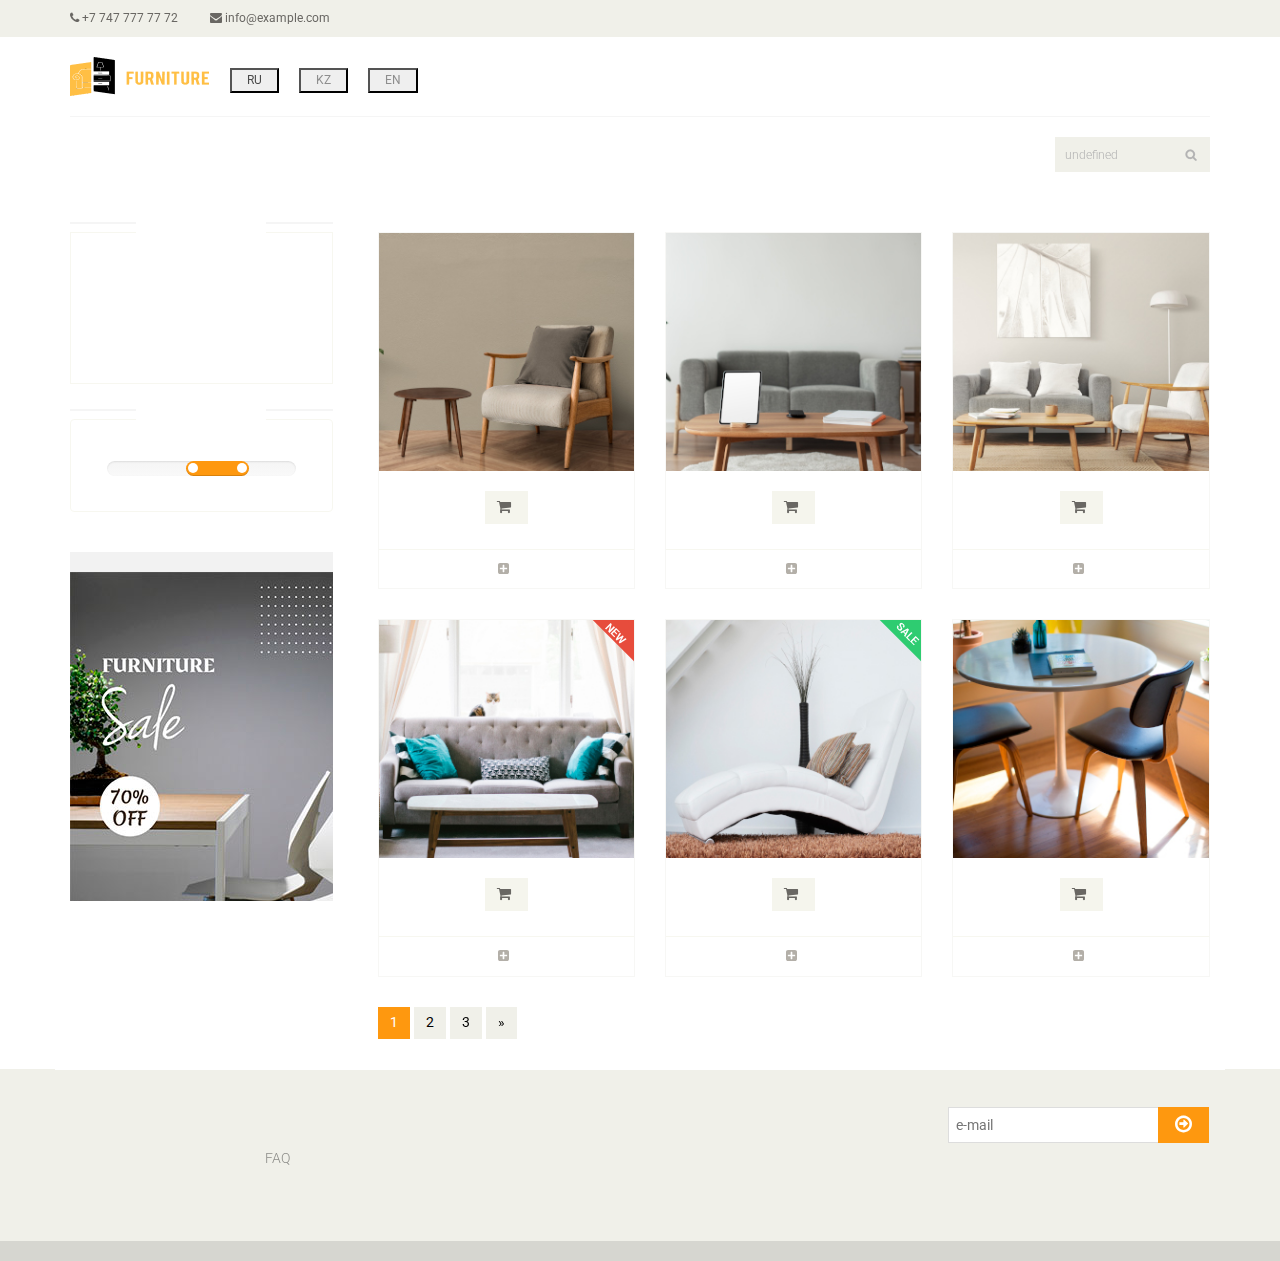
<file: shop.html>
<!DOCTYPE html>
<html lang="en">
<head>
    <meta charset="utf-8">
    <meta name="viewport" content="width=device-width, initial-scale=1.0">
    <meta name="description" content="">
    <meta name="author" content="">
    <title data-lang="shop_page_title">Главная | Мебель</title>
    <link href="css/bootstrap.min.css" rel="stylesheet">
    <link href="css/font-awesome.min.css" rel="stylesheet">
    <link href="css/prettyPhoto.css" rel="stylesheet">
    <link href="css/price-range.css" rel="stylesheet">
    <link href="css/animate.css" rel="stylesheet">
	<link href="css/main.css" rel="stylesheet">
	<link href="css/responsive.css" rel="stylesheet">
    <!--[if lt IE 9]>
    <script src="js/html5shiv.js"></script>
    <script src="js/respond.min.js"></script>
    <![endif]-->       
    <link rel="shortcut icon" href="images/ico/favicon.ico">
    <link rel="apple-touch-icon-precomposed" sizes="144x144" href="images/ico/apple-touch-icon-144-precomposed.png">
    <link rel="apple-touch-icon-precomposed" sizes="114x114" href="images/ico/apple-touch-icon-114-precomposed.png">
    <link rel="apple-touch-icon-precomposed" sizes="72x72" href="images/ico/apple-touch-icon-72-precomposed.png">
    <link rel="apple-touch-icon-precomposed" href="images/ico/apple-touch-icon-57-precomposed.png">
</head><!--/head-->

<body>
	<header id="header"><!--header-->
		<div class="header_top"><!--header_top-->
			<div class="container">
				<div class="row">
					<div class="col-sm-6">
						<div class="contactinfo">
							<ul class="nav nav-pills">
								<li><a href="#"><i class="fa fa-phone"></i> +7 747 777 77 72</a></li>
								<li><a href="#"><i class="fa fa-envelope"></i> info@example.com</a></li>
							</ul>
						</div>
					</div>
						</div>
					</div>
				</div>
			</div>
		</div><!--/header_top-->
		
		<div class="header-middle"><!--header-middle-->
			<div class="container">
				<div class="row">
					<div class="col-sm-4">
						<div class="logo pull-left">
							<a href="index.html"><img src="images/home/logo.png" alt="" /></a>
						</div>
							<div class="btn-group pull-right">
								<div class="btn-group">
	<button class="header_btn" data-btn="RU">RU</button>
	<button class="header_btn" data-btn="KZ">KZ</button>
	<button class="header_btn" data-btn="EN">EN</button>
								</div>
							</div>
							</div>
					<div class="header">
						<div class="shop-menu pull-right">
							<ul class="header">
								<li><a href="shop.html"data-lang="home_page-8">Продукты</a></li>
					            <li><a href="contact-us.html"data-lang="home_page-100">Контакты</a></li>
								<li><a href="cart.html"data-lang="home_page-4">Корзина</a></li>
								<li><a href="login.html"data-lang="home_page-5">Вход</a></li>
							</ul>
						</div>
					</div>
				</div>
			</div>
		</div><!--/header-middle-->
	
		<div class="header-bottom"><!--header-bottom-->
			<div class="container">
				<div class="row">
					<div class="col-sm-9">
						<div class="navbar-header">
							<button type="button" class="navbar-toggle" data-toggle="collapse" data-target=".navbar-collapse">
								<span class="sr-only">Toggle navigation</span>
								<span class="icon-bar"></span>
								<span class="icon-bar"></span>
								<span class="icon-bar"></span>
							</button>
						</div>
						<div class="mainmenu pull-left">
							<ul class="nav navbar-nav collapse navbar-collapse">
								<li><a href="index.html" class="active" data-lang="home_page-6">Главная</a></li>
								<li class="dropdown"><a href="#"data-lang="home_page-7">Магазин<i class="fa fa-angle-down"></i></a>
                                    <ul role="menu" class="sub-menu">
                                        <li><a href="shop.html"data-lang="home_page-8">Продукты</a></li>
										<li><a href="product-details.html"data-lang="home_page-9">Детали</a></li> 
										<li><a href="cart.html"data-lang="home_page-cart">Корзина</a></li> 
										<li><a href="login.html"data-lang="home_page-login">Вход</a></li> 
                                    </ul>
                                </li> 
								<li><a href="contact-us.html"data-lang="home_page-13">Контакты</a></li>
							</ul>
						</div>
					</div>
					<div class="col-sm-3">
						<div class="search_box pull-right">
							<input type="text" data-lang="home_page-14">
						</div>
					</div>
				</div>
			</div>
		</div><!--/header-bottom-->
	</header><!--/header-->
	
	<section>
		<div class="container">
			<div class="row">
				<div class="col-sm-3">
					<div class="left-sidebar">
						<h2 data-lang="home_page-category">Категории</h2>
						<div class="panel-group category-products" id="accordian"><!--category-productsr-->
							<div class="panel panel-default">
								<div class="panel-heading">
									<h4 class="panel-title">
										<a data-toggle="collapse" data-lang="home_page-living" data-parent="#accordian" href="#гостинная">
											<span class="badge pull-right"><i class="fa fa-plus"></i></span>
											Гостинная
										</a>
									</h4>
								</div>
								<div id="гостинная" class="panel-collapse collapse">
									<div class="panel-body">
										<ul>
											<li><a href="#"data-lang="home_page-sofas">Диваны </a></li>
											<li><a href="#"data-lang="home_page-armchairs">Кресла </a></li>
											<li><a href="#"data-lang="home_page-сabinets">Шкафы </a></li>
											<li><a href="#"data-lang="home_page-tables">Столы</a></li>
											<li><a href="#"data-lang="home_page-pedestals">Тумбы </a></li>
										</ul>
									</div>
								</div>
							</div>
							<div class="panel panel-default">
								<div class="panel-heading">
									<h4 class="panel-title">
										<a data-toggle="collapse" data-lang="home_page-bedroom" data-parent="#accordian" href="#cпальня">
											<span class="badge pull-right"><i class="fa fa-plus"></i></span>
											Спальня
										</a>
									</h4>
								</div>
								<div id="cпальня" class="panel-collapse collapse">
									<div class="panel-body">
										<ul>
											<li><a href="#"data-lang="home_page-beds">Кровати</a></li>
											<li><a href="#"data-lang="home_page-armchairs-2">Кресла</a></li>
											<li><a href="#"data-lang="home_page-tables-2">Столы</a></li>
											<li><a href="#"data-lang="home_page-chairs">Стулья</a></li>
											<li><a href="#"data-lang="home_page-pedestals-2">Тумбы</a></li>
											<li><a href="#"data-lang="home_page-puffs">Пуфы</a></li>
											<li><a href="#"data-lang="home_page-dressers">Комоды</a></li>
										</ul>
									</div>
								</div>
							</div>
							
							<div class="panel panel-default">
								<div class="panel-heading">
									<h4 class="panel-title">
										<a data-toggle="collapse" data-lang="home_page-hallway" data-parent="#accordian" href="#прихожая">
											<span class="badge pull-right"><i class="fa fa-plus"></i></span>
											Прихожая
										</a>
									</h4>
								</div>
								<div id="прихожая" class="panel-collapse collapse">
									<div class="panel-body">
										<ul>
											<li><a href="#"data-lang="home_page-cabinets-2">Шкафы</a></li>
											<li><a href="#"data-lang="home_page-hangers">Вешалки</a></li>
											<li><a href="#"data-lang="home_page-pedestals-3">Тумбы для обуви</a></li>
											<li><a href="#"data-lang="home_page-dressers-2">Комоды</a></li>
											<li><a href="#"data-lang="home_page-hangers-2">Напольные вешалки</a></li>
										</ul>
									</div>
								</div>
							</div>
							<div class="panel panel-default">
								<div class="panel-heading">
									<h4 class="panel-title"><a href="#"data-lang="home_kitchen">Кухня</a></h4>
								</div>
							</div>
							<div class="panel panel-default">
								<div class="panel-heading">
									<h4 class="panel-title"><a href="#"data-lang="home_office">Домашний офис</a></h4>
								</div>
							</div>
							<div class="panel panel-default">
								<div class="panel-heading">
									<h4 class="panel-title"><a href="#"data-lang="home_children">Детская</a></h4>
								</div>
							</div>
							<div class="panel panel-default">
								<div class="panel-heading">
									<h4 class="panel-title"><a href="#"data-lang="home_studio">Студия</a></h4>
								</div>
							</div>
							<div class="panel panel-default">
								<div class="panel-heading">
									<h4 class="panel-title"><a href="#"data-lang="home_garden">Сад и дача</a></h4>
								</div>
							</div>
						</div><!--/category-products-->
											
						<div class="price-range"><!--price-range-->
							<h2 data-lang="price">Цена</h2>
							<div class="well text-center">
								 <input type="text" class="span2" value="" data-slider-min="0" data-slider-max="600" data-slider-step="5" data-slider-value="[250,450]" id="sl2" ><br />
								 <b class="pull-left"data-lang="money">₸ 0</b> <b class="pull-right" data-lang="money-2">₸ 1 000 000</b>
							</div>
						</div><!--/price-range-->
						
						<div class="shipping text-center"><!--shipping-->
							<img src="images/home/shipping.jpg" alt="" />
						</div><!--/shipping-->
					
					</div>
				</div>
				
				<div class="col-sm-9 padding-right">
					<div class="features_items"><!--features_items-->
						<h2 class="title text-center"data-lang="home_goods">Товары</h2>
						<div class="col-sm-4">
							<div class="product-image-wrapper">
								<div class="single-products">
										<div class="productinfo text-center">
											<img src="images/home/product1.jpg" alt="" />
											<h2 data-lang="money-4">₸100 000</h2>
											<p data-lang="home_shop-1">Журнальный стол и кресло</p>
											<a href="#"  class="btn btn-default add-to-cart"><i class="fa fa-shopping-cart"data-lang="home_shop-5"></i></a>
										</div>
										<div class="product-overlay">
											<div class="overlay-content">
												<h2 data-lang="money-5">₸100 000</h2>
												<p data-lang="home_shop-2">Журнальный стол и кресло</p>
												<a href="#"  class="btn btn-default add-to-cart"><i class="fa fa-shopping-cart"data-lang="home_shop-4"></i></a>
											</div>
										</div>
								</div>
								<div class="choose">
									<ul class="nav nav-pills nav-justified">
										<li><a href="#" ><i class="fa fa-plus-square"data-lang="home_shop-3"></i></a></li>
									</ul>
								</div>
							</div>
						</div>
						<div class="col-sm-4">
							<div class="product-image-wrapper">
								<div class="single-products">
									<div class="productinfo text-center">
										<img src="images/home/product2.jpg" alt="" />
										<h2 data-lang="money-6">₸100 000</h2>
										<p data-lang="home_shop-16">Журнальный стол</p>
										<a href="#"  class="btn btn-default add-to-cart"><i class="fa fa-shopping-cart"data-lang="home_shop-7"></i></a>
									</div>
									<div class="product-overlay">
										<div class="overlay-content">
											<h2 data-lang="money-7">₸100 000</h2>
											<p data-lang="home_shop-11">Журнальный стол</p>
											<a href="#"  class="btn btn-default add-to-cart"><i class="fa fa-shopping-cart"data-lang="home_shop-9"></i></a>
										</div>
									</div>
								</div>
								<div class="choose">
									<ul class="nav nav-pills nav-justified">
										<li><a href="#"><i class="fa fa-plus-square"data-lang="home_shop-8"></i></a></li>
									</ul>
								</div>
							</div>
						</div>
						<div class="col-sm-4">
							<div class="product-image-wrapper">
								<div class="single-products">
									<div class="productinfo text-center">
										<img src="images/home/product3.jpg" alt="" />
										<h2 data-lang="money-8">₸100 000</h2>
										<p data-lang="home_shop-17">Набор в гостинную</p>
										<a href="#" class="btn btn-default add-to-cart"><i class="fa fa-shopping-cart"data-lang="home_shop-13"></i></a>
									</div>
									<div class="product-overlay">
										<div class="overlay-content">
											<h2 data-lang="money-9">₸100 000</h2>
											<p data-lang="home_shop-18">Набор в гостинную</p>
											<a href="#" class="btn btn-default add-to-cart"><i class="fa fa-shopping-cart"data-lang="home_shop-14"></i></a>
										</div>
									</div>
								</div>
								<div class="choose">
									<ul class="nav nav-pills nav-justified">
										<li><a href="#"><i class="fa fa-plus-square"data-lang="home_shop-15"></i></a></li>
									</ul>
								</div>
							</div>
						</div>
						<div class="col-sm-4">
							<div class="product-image-wrapper">
								<div class="single-products">
									<div class="productinfo text-center">
										<img src="images/home/product4.jpg" alt="" />
										<h2 data-lang="money-10">₸100 000</h2>
										<p data-lang="home_shop-22">Диван и столик в спальню</p>
										<a href="#" class="btn btn-default add-to-cart"><i class="fa fa-shopping-cart"data-lang="home_shop-19"></i></a>
									</div>
									<div class="product-overlay">
										<div class="overlay-content">
											<h2 data-lang="money-11">₸100 000</h2>
											<p data-lang="home_shop-23">Диван и столик в спальню</p>
											<a href="#" class="btn btn-default add-to-cart"><i class="fa fa-shopping-cart"data-lang="home_shop-20"></i></a>
										</div>
									</div>
									<img src="images/home/new.png" class="new" alt="" />
								</div>
								<div class="choose">
									<ul class="nav nav-pills nav-justified">
										<li><a href="#"><i class="fa fa-plus-square"data-lang="home_shop-21"></i></a></li>
									</ul>
								</div>
							</div>
						</div>
						<div class="col-sm-4">
							<div class="product-image-wrapper">
								<div class="single-products">
									<div class="productinfo text-center">
										<img src="images/home/product5.jpg" alt="" />
										<h2 data-lang="money-12">₸100 000</h2>
										<p data-lang="home_shop-24">Кресло для отдыха</p>
										<a href="#" class="btn btn-default add-to-cart"><i class="fa fa-shopping-cart"data-lang="home_shop-26"></i></a>
									</div>
									<div class="product-overlay">
										<div class="overlay-content">
											<h2 data-lang="money-13">₸100 000</h2>
											<p data-lang="home_shop-25">Кресло для отдыха</p>
											<a href="#" class="btn btn-default add-to-cart"><i class="fa fa-shopping-cart"data-lang="home_shop-27"></i></a>
										</div>
									</div>
									<img src="images/home/sale.png" class="new" alt="" />
								</div>
								<div class="choose">
									<ul class="nav nav-pills nav-justified">
										<li><a href="#"><i class="fa fa-plus-square"data-lang="home_shop-28"></i></a></li>
									</ul>
								</div>
							</div>
						</div>
						<div class="col-sm-4">
							<div class="product-image-wrapper">
								<div class="single-products">
									<div class="productinfo text-center">
										<img src="images/home/product6.jpg" alt="" />
										<h2 data-lang="money-14">₸100 000</h2>
										<p data-lang="home_shop-29">Стулья и стол</p>
										<a href="#" class="btn btn-default add-to-cart"><i class="fa fa-shopping-cart"data-lang="home_shop-31"></i></a>
									</div>
									<div class="product-overlay">
										<div class="overlay-content">
											<h2 data-lang="money-15">₸100 000</h2>
											<p data-lang="home_shop-30">Стулья и стол</p>
											<a href="#" class="btn btn-default add-to-cart"><i class="fa fa-shopping-cart"data-lang="home_shop-32"></i></a>
										</div>
									</div>
								</div>
								<div class="choose">
									<ul class="nav nav-pills nav-justified">
										<li><a href="#"><i class="fa fa-plus-square"data-lang="home_shop-33"></i></a></li>
									</ul>
								</div>
							</div>
						</div>
						
						<ul class="pagination">
							<li class="active"><a href="">1</a></li>
							<li><a href="">2</a></li>
							<li><a href="">3</a></li>
							<li><a href="">&raquo;</a></li>
						</ul>
					</div><!--features_items-->
				</div>
			</div>
		</div>
	</section>
	
	<footer id="footer"><!--Footer-->	
		<div class="footer-widget">
			<div class="container">
				<div class="row">
					<div class="col-sm-2">
						<div class="single-widget">
							<h2></h2>
							<ul class="nav nav-pills nav-stacked">
								<li><a href="#"></a></li>
								<li><a href="#"></a></li>
								<li><a href="#"></a></li>
								<li><a href="#"></a></li>
							</ul>
						</div>
					</div>
					<div class="col-sm-2">
						<div class="single-widget">
							<h2 data-lang="home_service">Сервис</h2>
							<ul class="nav nav-pills nav-stacked">
								<li><a href="#"data-lang="home_help">Помощь</a></li>
								<li><a href="#"data-lang="home_feedback">Обратная связь</a></li>
								<li><a href="#"data-lang="home_status">Статус заказа</a></li>
								<li><a href="#">FAQ</a></li>
							</ul>
						</div>
					</div>
					<div class="col-sm-2">
						<div class="single-widget">
							<h2 data-lang="home_policy">Политика</h2>
							<ul class="nav nav-pills nav-stacked">
								<li><a href="#"data-lang="home_use">Условия пользования</a></li>
								<li><a href="#"data-lang="home_tearms">Политика конфиденциальности</a></li>
								<li><a href="#"data-lang="home_return">Политика возврата</a></li>
								<li><a href="#"data-lang="home_tickets">Система билетов</a></li>
							</ul>
						</div>
					</div>
					<div class="col-sm-2">
						<div class="single-widget">
							<h2 data-lang="home_about">О нас</h2>
							<ul class="nav nav-pills nav-stacked">
								<li><a href="#"data-lang="home_info">Информация о компании</a></li>
								<li><a href="#"data-lang="home_vak">Вакансии</a></li>
								<li><a href="#"data-lang="home_partnairs">Партнерская программа</a></li>
								<li><a href="#"data-lang="home_rigths">Права</a></li>
							</ul>
						</div>
					</div>
					<div class="col-sm-3 col-sm-offset-1">
						<div class="single-widget">
							<h2 data-lang="home_call">Свяжитесь с нами</h2>
							<form action="#" class="searchform">
								<input type="text" placeholder="e-mail"/>
								<button type="submit" class="btn btn-default"><i class="fa fa-arrow-circle-o-right"></i></button>
								<p data-lang="home_inform">Получайте информацию <br />о скидках и новинках</p>
							</form>
						</div>
					</div>
					
				</div>
			</div>
		</div>
		
		<div class="footer-bottom">
			<div class="container">
				<div class="row">
					<p class="pull-left" data-lang="home_all">Все права защищены © 2023 Furniture.</p>
				</div>
			</div>
		</div>
		
	</footer><!--/Footer-->
	

  
    <script src="js/jquery.js"></script>
	<script src="js/bootstrap.min.js"></script>
	<script src="js/jquery.scrollUp.min.js"></script>
	<script src="js/price-range.js"></script>
    <script src="js/jquery.prettyPhoto.js"></script>
    <script src="js/main.js"></script>
	<script src="js/lng-cart.js"></script>
</body>
</html>
</file>
<file: css/prettyPhoto.css>
div.pp_default .pp_top,div.pp_default .pp_top .pp_middle,div.pp_default .pp_top .pp_left,div.pp_default .pp_top .pp_right,div.pp_default .pp_bottom,div.pp_default .pp_bottom .pp_left,div.pp_default .pp_bottom .pp_middle,div.pp_default .pp_bottom .pp_right{height:13px}
div.pp_default .pp_top .pp_left{background:url(../images/prettyPhoto/default/sprite.png) -78px -93px no-repeat}
div.pp_default .pp_top .pp_middle{background:url(../images/prettyPhoto/default/sprite_x.png) top left repeat-x}
div.pp_default .pp_top .pp_right{background:url(../images/prettyPhoto/default/sprite.png) -112px -93px no-repeat}
div.pp_default .pp_content .ppt{color:#f8f8f8}
div.pp_default .pp_content_container .pp_left{background:url(../images/prettyPhoto/default/sprite_y.png) -7px 0 repeat-y;padding-left:13px}
div.pp_default .pp_content_container .pp_right{background:url(../images/prettyPhoto/default/sprite_y.png) top right repeat-y;padding-right:13px}
div.pp_default .pp_next:hover{background:url(../images/prettyPhoto/default/sprite_next.png) center right no-repeat;cursor:pointer}
div.pp_default .pp_previous:hover{background:url(../images/prettyPhoto/default/sprite_prev.png) center left no-repeat;cursor:pointer}
div.pp_default .pp_expand{background:url(../images/prettyPhoto/default/sprite.png) 0 -29px no-repeat;cursor:pointer;width:28px;height:28px}
div.pp_default .pp_expand:hover{background:url(../images/prettyPhoto/default/sprite.png) 0 -56px no-repeat;cursor:pointer}
div.pp_default .pp_contract{background:url(../images/prettyPhoto/default/sprite.png) 0 -84px no-repeat;cursor:pointer;width:28px;height:28px}
div.pp_default .pp_contract:hover{background:url(../images/prettyPhoto/default/sprite.png) 0 -113px no-repeat;cursor:pointer}
div.pp_default .pp_close{width:30px;height:30px;background:url(../images/prettyPhoto/default/sprite.png) 2px 1px no-repeat;cursor:pointer}
div.pp_default .pp_gallery ul li a{background:url(../images/prettyPhoto/default/default_thumb.png) center center #f8f8f8;border:1px solid #aaa}
div.pp_default .pp_social{margin-top:7px}
div.pp_default .pp_gallery a.pp_arrow_previous,div.pp_default .pp_gallery a.pp_arrow_next{position:static;left:auto}
div.pp_default .pp_nav .pp_play,div.pp_default .pp_nav .pp_pause{background:url(../images/prettyPhoto/default/sprite.png) -51px 1px no-repeat;height:30px;width:30px}
div.pp_default .pp_nav .pp_pause{background-position:-51px -29px}
div.pp_default a.pp_arrow_previous,div.pp_default a.pp_arrow_next{background:url(../images/prettyPhoto/default/sprite.png) -31px -3px no-repeat;height:20px;width:20px;margin:4px 0 0}
div.pp_default a.pp_arrow_next{left:52px;background-position:-82px -3px}
div.pp_default .pp_content_container .pp_details{margin-top:5px}
div.pp_default .pp_nav{clear:none;height:30px;width:110px;position:relative}
div.pp_default .pp_nav .currentTextHolder{font-family:Georgia;font-style:italic;color:#999;font-size:11px;left:75px;line-height:25px;position:absolute;top:2px;margin:0;padding:0 0 0 10px}
div.pp_default .pp_close:hover,div.pp_default .pp_nav .pp_play:hover,div.pp_default .pp_nav .pp_pause:hover,div.pp_default .pp_arrow_next:hover,div.pp_default .pp_arrow_previous:hover{opacity:0.7}
div.pp_default .pp_description{font-size:11px;font-weight:700;line-height:14px;margin:5px 50px 5px 0}
div.pp_default .pp_bottom .pp_left{background:url(../images/prettyPhoto/default/sprite.png) -78px -127px no-repeat}
div.pp_default .pp_bottom .pp_middle{background:url(../images/prettyPhoto/default/sprite_x.png) bottom left repeat-x}
div.pp_default .pp_bottom .pp_right{background:url(../images/prettyPhoto/default/sprite.png) -112px -127px no-repeat}
div.pp_default .pp_loaderIcon{background:url(../images/prettyPhoto/default/loader.gif) center center no-repeat}
div.light_rounded .pp_top .pp_left{background:url(../images/prettyPhoto/light_rounded/sprite.png) -88px -53px no-repeat}
div.light_rounded .pp_top .pp_right{background:url(../images/prettyPhoto/light_rounded/sprite.png) -110px -53px no-repeat}
div.light_rounded .pp_next:hover{background:url(../images/prettyPhoto/light_rounded/btnNext.png) center right no-repeat;cursor:pointer}
div.light_rounded .pp_previous:hover{background:url(../images/prettyPhoto/light_rounded/btnPrevious.png) center left no-repeat;cursor:pointer}
div.light_rounded .pp_expand{background:url(../images/prettyPhoto/light_rounded/sprite.png) -31px -26px no-repeat;cursor:pointer}
div.light_rounded .pp_expand:hover{background:url(../images/prettyPhoto/light_rounded/sprite.png) -31px -47px no-repeat;cursor:pointer}
div.light_rounded .pp_contract{background:url(../images/prettyPhoto/light_rounded/sprite.png) 0 -26px no-repeat;cursor:pointer}
div.light_rounded .pp_contract:hover{background:url(../images/prettyPhoto/light_rounded/sprite.png) 0 -47px no-repeat;cursor:pointer}
div.light_rounded .pp_close{width:75px;height:22px;background:url(../images/prettyPhoto/light_rounded/sprite.png) -1px -1px no-repeat;cursor:pointer}
div.light_rounded .pp_nav .pp_play{background:url(../images/prettyPhoto/light_rounded/sprite.png) -1px -100px no-repeat;height:15px;width:14px}
div.light_rounded .pp_nav .pp_pause{background:url(../images/prettyPhoto/light_rounded/sprite.png) -24px -100px no-repeat;height:15px;width:14px}
div.light_rounded .pp_arrow_previous{background:url(../images/prettyPhoto/light_rounded/sprite.png) 0 -71px no-repeat}
div.light_rounded .pp_arrow_next{background:url(../images/prettyPhoto/light_rounded/sprite.png) -22px -71px no-repeat}
div.light_rounded .pp_bottom .pp_left{background:url(../images/prettyPhoto/light_rounded/sprite.png) -88px -80px no-repeat}
div.light_rounded .pp_bottom .pp_right{background:url(../images/prettyPhoto/light_rounded/sprite.png) -110px -80px no-repeat}
div.dark_rounded .pp_top .pp_left{background:url(../images/prettyPhoto/dark_rounded/sprite.png) -88px -53px no-repeat}
div.dark_rounded .pp_top .pp_right{background:url(../images/prettyPhoto/dark_rounded/sprite.png) -110px -53px no-repeat}
div.dark_rounded .pp_content_container .pp_left{background:url(../images/prettyPhoto/dark_rounded/contentPattern.png) top left repeat-y}
div.dark_rounded .pp_content_container .pp_right{background:url(../images/prettyPhoto/dark_rounded/contentPattern.png) top right repeat-y}
div.dark_rounded .pp_next:hover{background:url(../images/prettyPhoto/dark_rounded/btnNext.png) center right no-repeat;cursor:pointer}
div.dark_rounded .pp_previous:hover{background:url(../images/prettyPhoto/dark_rounded/btnPrevious.png) center left no-repeat;cursor:pointer}
div.dark_rounded .pp_expand{background:url(../images/prettyPhoto/dark_rounded/sprite.png) -31px -26px no-repeat;cursor:pointer}
div.dark_rounded .pp_expand:hover{background:url(../images/prettyPhoto/dark_rounded/sprite.png) -31px -47px no-repeat;cursor:pointer}
div.dark_rounded .pp_contract{background:url(../images/prettyPhoto/dark_rounded/sprite.png) 0 -26px no-repeat;cursor:pointer}
div.dark_rounded .pp_contract:hover{background:url(../images/prettyPhoto/dark_rounded/sprite.png) 0 -47px no-repeat;cursor:pointer}
div.dark_rounded .pp_close{width:75px;height:22px;background:url(../images/prettyPhoto/dark_rounded/sprite.png) -1px -1px no-repeat;cursor:pointer}
div.dark_rounded .pp_description{margin-right:85px;color:#fff}
div.dark_rounded .pp_nav .pp_play{background:url(../images/prettyPhoto/dark_rounded/sprite.png) -1px -100px no-repeat;height:15px;width:14px}
div.dark_rounded .pp_nav .pp_pause{background:url(../images/prettyPhoto/dark_rounded/sprite.png) -24px -100px no-repeat;height:15px;width:14px}
div.dark_rounded .pp_arrow_previous{background:url(../images/prettyPhoto/dark_rounded/sprite.png) 0 -71px no-repeat}
div.dark_rounded .pp_arrow_next{background:url(../images/prettyPhoto/dark_rounded/sprite.png) -22px -71px no-repeat}
div.dark_rounded .pp_bottom .pp_left{background:url(../images/prettyPhoto/dark_rounded/sprite.png) -88px -80px no-repeat}
div.dark_rounded .pp_bottom .pp_right{background:url(../images/prettyPhoto/dark_rounded/sprite.png) -110px -80px no-repeat}
div.dark_rounded .pp_loaderIcon{background:url(../images/prettyPhoto/dark_rounded/loader.gif) center center no-repeat}
div.dark_square .pp_left,div.dark_square .pp_middle,div.dark_square .pp_right,div.dark_square .pp_content{background:#000}
div.dark_square .pp_description{color:#fff;margin:0 85px 0 0}
div.dark_square .pp_loaderIcon{background:url(../images/prettyPhoto/dark_square/loader.gif) center center no-repeat}
div.dark_square .pp_expand{background:url(../images/prettyPhoto/dark_square/sprite.png) -31px -26px no-repeat;cursor:pointer}
div.dark_square .pp_expand:hover{background:url(../images/prettyPhoto/dark_square/sprite.png) -31px -47px no-repeat;cursor:pointer}
div.dark_square .pp_contract{background:url(../images/prettyPhoto/dark_square/sprite.png) 0 -26px no-repeat;cursor:pointer}
div.dark_square .pp_contract:hover{background:url(../images/prettyPhoto/dark_square/sprite.png) 0 -47px no-repeat;cursor:pointer}
div.dark_square .pp_close{width:75px;height:22px;background:url(../images/prettyPhoto/dark_square/sprite.png) -1px -1px no-repeat;cursor:pointer}
div.dark_square .pp_nav{clear:none}
div.dark_square .pp_nav .pp_play{background:url(../images/prettyPhoto/dark_square/sprite.png) -1px -100px no-repeat;height:15px;width:14px}
div.dark_square .pp_nav .pp_pause{background:url(../images/prettyPhoto/dark_square/sprite.png) -24px -100px no-repeat;height:15px;width:14px}
div.dark_square .pp_arrow_previous{background:url(../images/prettyPhoto/dark_square/sprite.png) 0 -71px no-repeat}
div.dark_square .pp_arrow_next{background:url(../images/prettyPhoto/dark_square/sprite.png) -22px -71px no-repeat}
div.dark_square .pp_next:hover{background:url(../images/prettyPhoto/dark_square/btnNext.png) center right no-repeat;cursor:pointer}
div.dark_square .pp_previous:hover{background:url(../images/prettyPhoto/dark_square/btnPrevious.png) center left no-repeat;cursor:pointer}
div.light_square .pp_expand{background:url(../images/prettyPhoto/light_square/sprite.png) -31px -26px no-repeat;cursor:pointer}
div.light_square .pp_expand:hover{background:url(../images/prettyPhoto/light_square/sprite.png) -31px -47px no-repeat;cursor:pointer}
div.light_square .pp_contract{background:url(../images/prettyPhoto/light_square/sprite.png) 0 -26px no-repeat;cursor:pointer}
div.light_square .pp_contract:hover{background:url(../images/prettyPhoto/light_square/sprite.png) 0 -47px no-repeat;cursor:pointer}
div.light_square .pp_close{width:75px;height:22px;background:url(../images/prettyPhoto/light_square/sprite.png) -1px -1px no-repeat;cursor:pointer}
div.light_square .pp_nav .pp_play{background:url(../images/prettyPhoto/light_square/sprite.png) -1px -100px no-repeat;height:15px;width:14px}
div.light_square .pp_nav .pp_pause{background:url(../images/prettyPhoto/light_square/sprite.png) -24px -100px no-repeat;height:15px;width:14px}
div.light_square .pp_arrow_previous{background:url(../images/prettyPhoto/light_square/sprite.png) 0 -71px no-repeat}
div.light_square .pp_arrow_next{background:url(../images/prettyPhoto/light_square/sprite.png) -22px -71px no-repeat}
div.light_square .pp_next:hover{background:url(../images/prettyPhoto/light_square/btnNext.png) center right no-repeat;cursor:pointer}
div.light_square .pp_previous:hover{background:url(../images/prettyPhoto/light_square/btnPrevious.png) center left no-repeat;cursor:pointer}
div.facebook .pp_top .pp_left{background:url(../images/prettyPhoto/facebook/sprite.png) -88px -53px no-repeat}
div.facebook .pp_top .pp_middle{background:url(../images/prettyPhoto/facebook/contentPatternTop.png) top left repeat-x}
div.facebook .pp_top .pp_right{background:url(../images/prettyPhoto/facebook/sprite.png) -110px -53px no-repeat}
div.facebook .pp_content_container .pp_left{background:url(../images/prettyPhoto/facebook/contentPatternLeft.png) top left repeat-y}
div.facebook .pp_content_container .pp_right{background:url(../images/prettyPhoto/facebook/contentPatternRight.png) top right repeat-y}
div.facebook .pp_expand{background:url(../images/prettyPhoto/facebook/sprite.png) -31px -26px no-repeat;cursor:pointer}
div.facebook .pp_expand:hover{background:url(../images/prettyPhoto/facebook/sprite.png) -31px -47px no-repeat;cursor:pointer}
div.facebook .pp_contract{background:url(../images/prettyPhoto/facebook/sprite.png) 0 -26px no-repeat;cursor:pointer}
div.facebook .pp_contract:hover{background:url(../images/prettyPhoto/facebook/sprite.png) 0 -47px no-repeat;cursor:pointer}
div.facebook .pp_close{width:22px;height:22px;background:url(../images/prettyPhoto/facebook/sprite.png) -1px -1px no-repeat;cursor:pointer}
div.facebook .pp_description{margin:0 37px 0 0}
div.facebook .pp_loaderIcon{background:url(../images/prettyPhoto/facebook/loader.gif) center center no-repeat}
div.facebook .pp_arrow_previous{background:url(../images/prettyPhoto/facebook/sprite.png) 0 -71px no-repeat;height:22px;margin-top:0;width:22px}
div.facebook .pp_arrow_previous.disabled{background-position:0 -96px;cursor:default}
div.facebook .pp_arrow_next{background:url(../images/prettyPhoto/facebook/sprite.png) -32px -71px no-repeat;height:22px;margin-top:0;width:22px}
div.facebook .pp_arrow_next.disabled{background-position:-32px -96px;cursor:default}
div.facebook .pp_nav{margin-top:0}
div.facebook .pp_nav p{font-size:15px;padding:0 3px 0 4px}
div.facebook .pp_nav .pp_play{background:url(../images/prettyPhoto/facebook/sprite.png) -1px -123px no-repeat;height:22px;width:22px}
div.facebook .pp_nav .pp_pause{background:url(../images/prettyPhoto/facebook/sprite.png) -32px -123px no-repeat;height:22px;width:22px}
div.facebook .pp_next:hover{background:url(../images/prettyPhoto/facebook/btnNext.png) center right no-repeat;cursor:pointer}
div.facebook .pp_previous:hover{background:url(../images/prettyPhoto/facebook/btnPrevious.png) center left no-repeat;cursor:pointer}
div.facebook .pp_bottom .pp_left{background:url(../images/prettyPhoto/facebook/sprite.png) -88px -80px no-repeat}
div.facebook .pp_bottom .pp_middle{background:url(../images/prettyPhoto/facebook/contentPatternBottom.png) top left repeat-x}
div.facebook .pp_bottom .pp_right{background:url(../images/prettyPhoto/facebook/sprite.png) -110px -80px no-repeat}
div.pp_pic_holder a:focus{outline:none}
div.pp_overlay{background:#000;display:none;left:0;position:absolute;top:0;width:100%;z-index:9500}
div.pp_pic_holder{display:none;position:absolute;width:100px;z-index:10000}
.pp_content{height:40px;min-width:40px}
* html .pp_content{width:40px}
.pp_content_container{position:relative;text-align:left;width:100%}
.pp_content_container .pp_left{padding-left:20px}
.pp_content_container .pp_right{padding-right:20px}
.pp_content_container .pp_details{float:left;margin:10px 0 2px}
.pp_description{display:none;margin:0}
.pp_social{float:left;margin:0}
.pp_social .facebook{float:left;margin-left:5px;width:55px;overflow:hidden}
.pp_social .twitter{float:left}
.pp_nav{clear:right;float:left;margin:3px 10px 0 0}
.pp_nav p{float:left;white-space:nowrap;margin:2px 4px}
.pp_nav .pp_play,.pp_nav .pp_pause{float:left;margin-right:4px;text-indent:-10000px}
a.pp_arrow_previous,a.pp_arrow_next{display:block;float:left;height:15px;margin-top:3px;overflow:hidden;text-indent:-10000px;width:14px}
.pp_hoverContainer{position:absolute;top:0;width:100%;z-index:2000}
.pp_gallery{display:none;left:50%;margin-top:-50px;position:absolute;z-index:10000}
.pp_gallery div{float:left;overflow:hidden;position:relative}
.pp_gallery ul{float:left;height:35px;position:relative;white-space:nowrap;margin:0 0 0 5px;padding:0}
.pp_gallery ul a{border:1px rgba(0,0,0,0.5) solid;display:block;float:left;height:33px;overflow:hidden}
.pp_gallery ul a img{border:0}
.pp_gallery li{display:block;float:left;margin:0 5px 0 0;padding:0}
.pp_gallery li.default a{background:url(../images/prettyPhoto/facebook/default_thumbnail.gif) 0 0 no-repeat;display:block;height:33px;width:50px}
.pp_gallery .pp_arrow_previous,.pp_gallery .pp_arrow_next{margin-top:7px!important}
a.pp_next{background:url(../images/prettyPhoto/light_rounded/btnNext.png) 10000px 10000px no-repeat;display:block;float:right;height:100%;text-indent:-10000px;width:49%}
a.pp_previous{background:url(../images/prettyPhoto/light_rounded/btnNext.png) 10000px 10000px no-repeat;display:block;float:left;height:100%;text-indent:-10000px;width:49%}
a.pp_expand,a.pp_contract{cursor:pointer;display:none;height:20px;position:absolute;right:30px;text-indent:-10000px;top:10px;width:20px;z-index:20000}
a.pp_close{position:absolute;right:0;top:0;display:block;line-height:22px;text-indent:-10000px}
.pp_loaderIcon{display:block;height:24px;left:50%;position:absolute;top:50%;width:24px;margin:-12px 0 0 -12px}
#pp_full_res{line-height:1!important}
#pp_full_res .pp_inline{text-align:left}
#pp_full_res .pp_inline p{margin:0 0 15px}
div.ppt{color:#fff;display:none;font-size:17px;z-index:9999;margin:0 0 5px 15px}
div.pp_default .pp_content,div.light_rounded .pp_content{background-color:#fff}
div.pp_default #pp_full_res .pp_inline,div.light_rounded .pp_content .ppt,div.light_rounded #pp_full_res .pp_inline,div.light_square .pp_content .ppt,div.light_square #pp_full_res .pp_inline,div.facebook .pp_content .ppt,div.facebook #pp_full_res .pp_inline{color:#000}
div.pp_default .pp_gallery ul li a:hover,div.pp_default .pp_gallery ul li.selected a,.pp_gallery ul a:hover,.pp_gallery li.selected a{border-color:#fff}
div.pp_default .pp_details,div.light_rounded .pp_details,div.dark_rounded .pp_details,div.dark_square .pp_details,div.light_square .pp_details,div.facebook .pp_details{position:relative}
div.light_rounded .pp_top .pp_middle,div.light_rounded .pp_content_container .pp_left,div.light_rounded .pp_content_container .pp_right,div.light_rounded .pp_bottom .pp_middle,div.light_square .pp_left,div.light_square .pp_middle,div.light_square .pp_right,div.light_square .pp_content,div.facebook .pp_content{background:#fff}
div.light_rounded .pp_description,div.light_square .pp_description{margin-right:85px}
div.light_rounded .pp_gallery a.pp_arrow_previous,div.light_rounded .pp_gallery a.pp_arrow_next,div.dark_rounded .pp_gallery a.pp_arrow_previous,div.dark_rounded .pp_gallery a.pp_arrow_next,div.dark_square .pp_gallery a.pp_arrow_previous,div.dark_square .pp_gallery a.pp_arrow_next,div.light_square .pp_gallery a.pp_arrow_previous,div.light_square .pp_gallery a.pp_arrow_next{margin-top:12px!important}
div.light_rounded .pp_arrow_previous.disabled,div.dark_rounded .pp_arrow_previous.disabled,div.dark_square .pp_arrow_previous.disabled,div.light_square .pp_arrow_previous.disabled{background-position:0 -87px;cursor:default}
div.light_rounded .pp_arrow_next.disabled,div.dark_rounded .pp_arrow_next.disabled,div.dark_square .pp_arrow_next.disabled,div.light_square .pp_arrow_next.disabled{background-position:-22px -87px;cursor:default}
div.light_rounded .pp_loaderIcon,div.light_square .pp_loaderIcon{background:url(../images/prettyPhoto/light_rounded/loader.gif) center center no-repeat}
div.dark_rounded .pp_top .pp_middle,div.dark_rounded .pp_content,div.dark_rounded .pp_bottom .pp_middle{background:url(../images/prettyPhoto/dark_rounded/contentPattern.png) top left repeat}
div.dark_rounded .currentTextHolder,div.dark_square .currentTextHolder{color:#c4c4c4}
div.dark_rounded #pp_full_res .pp_inline,div.dark_square #pp_full_res .pp_inline{color:#fff}
.pp_top,.pp_bottom{height:20px;position:relative}
* html .pp_top,* html .pp_bottom{padding:0 20px}
.pp_top .pp_left,.pp_bottom .pp_left{height:20px;left:0;position:absolute;width:20px}
.pp_top .pp_middle,.pp_bottom .pp_middle{height:20px;left:20px;position:absolute;right:20px}
* html .pp_top .pp_middle,* html .pp_bottom .pp_middle{left:0;position:static}
.pp_top .pp_right,.pp_bottom .pp_right{height:20px;left:auto;position:absolute;right:0;top:0;width:20px}
.pp_fade,.pp_gallery li.default a img{display:none}
</file>
<file: css/main.css>
﻿
/*************************
*******Typography******
**************************/
@import url(http://fonts.googleapis.com/css?family=Roboto:400,300,400italic,500,700,100);
@import url(http://fonts.googleapis.com/css?family=Open+Sans:400,800,300,600,700);
@import url(http://fonts.googleapis.com/css?family=Abel);

body {
  font-family: 'Roboto', sans-serif;
  background:0;
  position: relative;
  font-weight:400px;
  top: 0 !important;
}

.skiptranslate {
  display: none;
  height: 0;
}
.language__img {
  cursor: pointer;
}
ul li {
  list-style: none;
}

a:hover {
outline: none;
text-decoration:none;
}

a:focus {
  outline:none;
  outline-offset: 0;
}

a {
  -webkit-transition: 300ms;
  -moz-transition: 300ms;
    -o-transition: 300ms;
    transition: 300ms;
}

h1, h2, h3, h4, h5, h6 {
  font-family: 'Roboto', sans-serif;
}

.btn:hover, 
.btn:focus{
  outline: none;
  box-shadow: none;
}

.navbar-toggle {
  background-color: #000;
}

a#scrollUp {
  bottom: 0px;
  right: 10px;
  padding: 5px 10px;
  background: #FE980F;
  color: #FFF;
  -webkit-animation: bounce 2s ease infinite;
  animation: bounce 2s ease infinite;
}

a#scrollUp i{
  font-size: 30px;
}


/*************************
*******Header CSS******
**************************/

.header_top {
  background: none repeat scroll 0 0 #F0F0E9;
}

.contactinfo ul li:first-child{
    margin-left: -15px;
}

.contactinfo ul li a{
  font-size: 12px;
  color: #696763;
  font-family: 'Roboto', sans-serif;
}


.contactinfo ul li a:hover{
	background:inherit;
}


.social-icons ul li a {
  border: 0 none;
  border-radius: 0;
  color: #696763;
  padding:0px;
}


.social-icons ul li{
	display:inline-block;
}

.social-icons ul li a i {
  padding: 11px 15px;
   transition: all 0.9s ease 0s;
  -moz-transition: all 0.9s ease 0s;
  -webkit-transition: all 0.9s ease 0s;
  -o-transition: all 0.9s ease 0s;
}

.social-icons ul li a i:hover{
  color: #fff;
   transition: all 0.9s ease 0s;
  -moz-transition: all 0.9s ease 0s;
  -webkit-transition: all 0.9s ease 0s;
  -o-transition: all 0.9s ease 0s;
}

.fa-facebook:hover {
  background: #0083C9;
}

.fa-twitter:hover  {
	background:#5BBCEC;
}

.fa-linkedin:hover  {
	background:#FF4518;
}

.fa-dribbble:hover  {
	background:#90C9DC;
}

.fa-google-plus:hover  {
	background:#CE3C2D;
}

.header-middle .container .row {
  border-bottom: 1px solid #f5f5f5;
  margin-left: 0;
  margin-right: 0;
  padding-bottom: 20px;
  padding-top: 20px;
}


.header-middle .container .row .col-sm-4{
  padding-left: 0;
}

.header-middle .container .row .col-sm-8 {
	padding-right:0;
}



.btn-group .header_btn {
  border-radius: 0;
  color: #8e8e8e;
  font-size: 12px;
  margin-right: 17px;
  padding: 2px 15px;
  margin-top: 11px;
}

.btn-group .header_btn_active {
  border-radius: 0;
  color: #4a4a4a;
  font-size: 12px;
  margin-right: 17px;
  padding: 2px 15px;
  margin-top: 11px;
}

.usa:hover {
	background:#FE980F;
	color:#fff;
	border-color:#FE980F;
}

.usa:active, .usa.active {
  background: none repeat scroll 0 0 #FE980F;
  box-shadow: inherit;
  outline: 0 none;
}

.btn-group.open .dropdown-toggle {
  background: rgba(0, 0, 0, 0);
  box-shadow: none;
}

.dropdown-menu  li  a:hover, .dropdown-menu  li  a:focus {
  background-color: #FE980F;
  color: #FFFFFF;
  font-family: 'Roboto', sans-serif;
  text-decoration: none;
}


.shop-menu ul li {
	display:inline-block;
  padding-left: 15px;
  padding-right: 15px;
  margin-top:  10px;
}

.shop-menu ul li:last-child {
  padding-right: 0;
}


.shop-menu ul li a {
  background: #FFFFFF;
  color: #696763;
  font-family: 'Roboto', sans-serif;
  font-size: 14px;
  font-weight: 300;
  padding:0;
  padding-right: 0;
  margin-top: 1px;
}


.shop-menu ul li a i{
	margin-right: 3px;
  margin-top: 10px;
}


.shop-menu ul li a:hover {
	color:#fe980f;
	background:#fff;
}


.header-bottom {
  padding-bottom: 30px;
  padding-top: 20px;
}

.navbar-collapse.collapse{
  padding-left: 0;
}

.mainmenu ul li{
  padding-right: 15px;
  padding-left: 15px;
}

.mainmenu ul li:first-child{
  padding-left: 0px;
}

.mainmenu ul li a {
	color: #696763;
	font-family: 'Roboto', sans-serif;
	font-size: 17px;
	font-weight: 300;
	padding: 0;
	padding-bottom: 10px;
}

.mainmenu ul li a:hover, .mainmenu ul li a.active,  .shop-menu ul li a.active{
	background:none;
	color:#fdb45e;
}

.search_box input {
  background: #F0F0E9;
  border: medium none;
  color: #B2B2B2;
  font-family: 'roboto';
  font-size: 12px;
  font-weight: 300;
  height: 35px;
  outline: medium none;
  padding-left: 10px;
  width: 155px;
  background-image: url(../images/home/searchicon.png);
  background-repeat: no-repeat;
  background-position: 130px;
}


/*  Dropdown menu*/

.navbar-header 
.navbar-toggle .icon-bar {
    background-color: #fff;
}


.nav.navbar-nav > li:hover > ul.sub-menu{
  display: block;
  -webkit-animation: fadeInUp 400ms;
  -moz-animation: fadeInUp 400ms;
  -ms-animation: fadeInUp 400ms;
  -o-animation: fadeInUp 400ms;
  animation: fadeInUp 400ms;
}

ul.sub-menu {
	position: absolute;
	top: 30px;
	left: 0;
	background: rgba(0, 0, 0, 0.6);
	list-style: none;
	padding: 0;
	margin: 0;
	width: 220px;
	-webkit-box-shadow: 0 3px 3px rgba(0, 0, 0, 0.1);
	box-shadow: 0 3px 3px rgba(0, 0, 0, 0.1);
	display: none;
	z-index: 999;
}

.dropdown ul.sub-menu li .active{
  color: #FDB45E;
  padding-left: 0;
}


.navbar-nav li ul.sub-menu li{
  padding: 10px 20px 0 ;
}

.navbar-nav li ul.sub-menu li:last-child{
  padding-bottom: 20px;
}

.navbar-nav li ul.sub-menu li a{
  color: #fff;
}

.navbar-nav li ul.sub-menu li a:hover{
    color: #FDB45E;
}

.fa-angle-down{
  padding-left: 5px; 
}

@-webkit-keyframes fadeInUp {
  0% {
    opacity: 0;
    -webkit-transform: translateY(20px);
    transform: translateY(20px);
  }

  100% {
    opacity: 1;
    -webkit-transform: translateY(0);
    transform: translateY(0);
  }
}
  
/*************************
*******Footer CSS******
**************************/

#footer {
  background: #F0F0E9;
}


.footer-top .container {
  border-bottom: 1px solid #E0E0DA;
  padding-bottom: 20px;
}

.companyinfo {
  margin-top: 57px;
}

.companyinfo h2 {
  color: #B4B1AB;
  font-family: abel;
  font-size: 27px;
  text-transform: uppercase;
}

.companyinfo h2  span{
  color:#FE980F;
}

.companyinfo p {
  color: #B3B3AD;
  font-family: 'Roboto', sans-serif;
  font-size: 12px;
  font-weight: 300;
}

.footer-top .col-sm-3{
  overflow: hidden;
}

.video-gallery {
  margin-top: 57px;
  position: inherit;
}

.video-gallery a img {
  height: 100%;
  width: 100%;
}

.iframe-img {
  position: relative;
  display: block;
  height: 61px;
  margin-bottom: 10px;
  border: 2px solid #CCCCC6;
  border-radius: 3px;
}

.overlay-icon {
  position: absolute;
  top: 0;
  width: 100%;
  height: 61px;
  background: #FE980F;
  border-radius: 3px;
  color: #FFF;
  font-size: 20px;
  line-height: 0;
  display: block;
  opacity: 0;
   -webkit-transition: 300ms;
  -moz-transition: 300ms;
    -o-transition: 300ms;
    transition: 300ms;
}

.overlay-icon i {
  position: relative;
  top: 50%;
  margin-top: -20px;
}

.video-gallery a:hover .overlay-icon{
  opacity: 1;
}

.video-gallery p {
  color: #8C8C88;
  font-family: 'Roboto', sans-serif;
  font-size: 12px;
  font-weight: 500;
  margin-bottom:0px;
}

.video-gallery  h2 {
  color: #8c8c88;
  font-family: 'Roboto', sans-serif;
  font-size: 12px;
  font-weight: 300;
  text-transform:uppercase;
  margin-top:0px;
}


.address {
  margin-top: 30px;
  position: relative;
  overflow: hidden;
}
.address  img {
	width:100%;
}

.address p {
  color: #666663;
  font-family: 'Roboto', sans-serif;
  font-size: 14px;
  font-weight: 300;
  left: 25px;
  position: absolute;
  top: 50px;
}

.footer-widget {
  margin-bottom: 68px;
}

.footer-widget .container {
  border-top: 1px solid #FFFFFF;
  padding-top: 15px;
}

.single-widget h2 {
  color: #666663;
  font-family: 'Roboto', sans-serif;
  font-size: 16px;
  font-weight: 500;
  margin-bottom: 22px;
  text-transform: uppercase;
}

.single-widget h2 i{
	margin-right:15px;
}

.single-widget ul li a{
	color: #8C8C88;
	font-family: 'Roboto', sans-serif;
	font-size: 14px;
	font-weight: 300;
	padding: 5px 0;
}

.single-widget ul li a i {
  margin-right: 18px;
}

.single-widget ul li a:hover{
	background:none;
	color:#FE980F;
}


.searchform input {
  border: 1px solid #DDDDDD;
  color: #CCCCC6;
  font-family: 'Roboto', sans-serif;
  font-size: 14px;
  margin-top: 0;
  outline: medium none;
  padding: 7px;
  width: 212px;
}


.searchform button {
  background: #FE980F;
  border: medium none;
  border-radius: 0;
  margin-left: -5px;
  margin-top: -3px;
  padding: 7px 17px;
}

.searchform button i {
  color: #FFFFFF;
  font-size: 20px;
}

.searchform  button:hover, 
.searchform  button:focus{
	background-color:#FE980F;
}

.searchform p {
  color: #8C8C88;
  font-family: 'Roboto', sans-serif;
  font-size: 14px;
  font-weight: 300;
  margin-top: 25px;
}

.footer-bottom {
  background: #D6D6D0;
  padding-top: 10px;
}

.footer-bottom p {
  color: #363432;
  font-family: 'Roboto', sans-serif;
  font-weight: 300;
  margin-left: 15px;
}

.footer-bottom p span a {
  color: #FE980F;
  font-style: italic;
  text-decoration: underline;
}


/*************************
******* Home ******
**************************/


#slider {
  padding-bottom: 45px;
}

.carousel-indicators li {
  background: #C4C4BE;
}

.carousel-indicators li.active {
	  background: #FE980F;
}

.item {
  padding-left: 100px;
}


.pricing {
  position: absolute;
  right: 40%;
  top: 52%;
}

.girl {
  margin-left: 0;
}

.item h1 {
  color: #B4B1AB;
  font-family: abel;
  font-size: 48px;
  margin-top: 115px;
}

.item h1 span {
	color:#FE980F;
}

.item h2 {
  color: #363432;
  font-family: 'Roboto', sans-serif;
  font-size: 28px;
  font-weight: 700;
  margin-bottom: 22px;
  margin-top: 10px;
}

.item  p {
	color:#363432;
	font-size:16px;
	font-weight:300;
	font-family: 'Roboto', sans-serif;
}

.get {
  background: #FE980F;
  border: 0 none;
  border-radius: 0;
  color: #FFFFFF;
  font-family: 'Roboto', sans-serif;
  font-size: 16px;
  font-weight: 300;
  margin-top: 23px;
}


.item button:hover {
  background: #FE980F;
}

.control-carousel {
  position: absolute;
  top: 50%;
  font-size: 60px;
  color: #C2C2C1;
}

.control-carousel:hover{
  color: #FE980F ;
}

.right {
  right: 0;
}

.category-products {
  border: 1px solid #F7F7F0;
  margin-bottom: 35px;
  padding-bottom: 20px;
  padding-top: 15px;
}
.left-sidebar h2, .brands_products h2 {
  color: #FE980F;
  font-family: 'Roboto', sans-serif;
  font-size: 18px;
  font-weight: 700;
  margin: 0 auto 30px;
  text-align: center;
  text-transform: uppercase;
  position: relative;
  z-index:3;
}

.left-sidebar h2:after, h2.title:after{
	content: " ";
	position: absolute;
	border: 1px solid #f5f5f5;
	bottom:8px;
	left: 0;
	width: 100%;
	height: 0;
	z-index: -2;
}

.left-sidebar h2:before{
	content: " ";
	position: absolute;
	background: #fff;
	bottom: -6px;
	width: 130px;
	height: 30px;
	z-index: -1;
	left: 50%;
	margin-left: -65px;
}

h2.title:before{
	content: " ";
	position: absolute;
	background: #fff;
	bottom: -6px;
	width: 220px;
	height: 30px;
	z-index: -1;
	left: 50%;
	margin-left: -110px;
}

.category-products .panel {
	background-color: #FFFFFF;
	border: 0px;
	border-radius: 0px;
	box-shadow:none;
	margin-bottom: 0px;
}

.category-products .panel-default .panel-heading {
  background-color: #FFFFFF;
  border: 0 none;
  color: #FFFFFF;
  padding: 5px 20px;
}

.category-products .panel-default .panel-heading .panel-title a {
  color: #696763;
  font-family: 'Roboto', sans-serif;
  font-size: 14px;
  text-decoration: none;
  text-transform: uppercase;
}

.panel-group .panel-heading + .panel-collapse .panel-body {
  border-top: 0 none;
}

.category-products .badge {
  background:none;
  border-radius: 10px;
  color: #696763;
  display: inline-block;
  font-size: 12px;
  font-weight: bold;
  line-height: 1;
  min-width: 10px;
  padding: 3px 7px;
  text-align: center;
  vertical-align: baseline;
  white-space: nowrap;
}

.panel-body ul{
  padding-left: 20px;
}


.panel-body ul li a {
  color: #696763;
  font-family: 'Roboto', sans-serif;
  font-size: 12px;
  text-transform: uppercase;
}

.brands-name {
  border: 1px solid #F7F7F0;
  padding-bottom: 20px;
  padding-top: 15px;
}


.brands-name .nav-stacked li a {
  background-color: #FFFFFF;
  color: #696763;
  font-family: 'Roboto', sans-serif;
  font-size: 14px;
  padding: 5px 25px;
  text-decoration: none;
  text-transform: uppercase;
}

.brands-name .nav-stacked li a:hover{
  background-color: #fff;
  color: #696763;
}

.shipping {
  background-color: #F2F2F2;
  margin-top: 40px;
  overflow: hidden;
  padding-top: 20px;
  position: relative;
}


.price-range{
  margin-top:30px;
}

.well {
  background-color: #FFFFFF;
  border: 1px solid #F7F7F0;
  border-radius: 4px;
  box-shadow: none;
  margin-bottom: 20px;
  min-height: 20px;
  padding: 35px;
}


.tooltip-inner {
  background-color: #FE980F;
  border-radius: 4px;
  color: #FFFFFF;
  max-width: 200px;
  padding: 3px 8px;
  text-align: center;
  text-decoration: none;
}

.tooltip.top .tooltip-arrow {
  border-top-color: #FE980F;
  border-width: 5px 5px 0;
  bottom: 0;
  left: 50%;
  margin-left: -5px;
}


.padding-right {
  padding-right: 0;
}

.features_items{
	overflow:hidden;
}


h2.title {
  color: #FE980F;
  font-family: 'Roboto', sans-serif;
  font-size: 18px;
  font-weight: 700;
  margin: 0 15px;
  text-transform: uppercase;
  margin-bottom: 30px;
  position: relative;
}

.product-image-wrapper{
	border:1px solid #F7F7F5;
	overflow: hidden;
	margin-bottom:30px;
}

.single-products {
  position: relative;
}

.new, .sale {
  position: absolute;
  top: 0;
  right: 0;
}

.productinfo h2{
	color: #FE980F;
	font-family: 'Roboto', sans-serif;
	font-size: 24px;
	font-weight: 700;
}
.product-overlay h2{
	color: #fff;
	font-family: 'Roboto', sans-serif;
	font-size: 24px;
	font-weight: 700;
}


.productinfo p{
  font-family: 'Roboto', sans-serif;
  font-size: 14px;
  font-weight: 400;
  color: #696763;
}

.productinfo img{
  width: 100%;
}

.productinfo{
 position:relative;
}

.product-overlay {
  background:#FE980F;
  top: 0;
  display: none;
  height: 0;
  position: absolute;
  transition: height 500ms ease 0s;
  width: 100%;
  display: block;
  opacity:0;
}

.single-products:hover .product-overlay {
  display:block;
  height:100%;
}


.product-overlay .overlay-content {
  bottom: 0;
  position: absolute;
  bottom: 0;
  text-align: center;
  width: 100%;
}

.product-overlay .add-to-cart {
  background:#fff;
  border: 0 none;
  border-radius: 0;
  color: #FE980F;
  font-family: 'Roboto', sans-serif;
  font-size: 15px;
  margin-bottom: 25px;
}

.product-overlay .add-to-cart:hover {
  background:#fff;
  color: #FE980F;
}


.product-overlay p{
  font-family: 'Roboto', sans-serif;
  font-size: 14px;
  font-weight: 400;
  color: #fff;
}



.add-to-cart {
  background:#F5F5ED;
  border: 0 none;
  border-radius: 0;
  color: #696763;
  font-family: 'Roboto', sans-serif;
  font-size: 15px;
  margin-bottom: 25px;
}

.add-to-cart:hover {
  background: #FE980F;
  border: 0 none;
  border-radius: 0;
  color: #FFFFFF;
}

.add-to{
  margin-bottom: 10px;
}

.add-to-cart i{
	margin-right:5px;
}

.add-to-cart:hover {
  background: #FE980F;
  color: #FFFFFF;
}

.choose {
  border-top: 1px solid #F7F7F0;
}

.choose ul li a {
  color: #B3AFA8;
  font-family: 'Roboto', sans-serif;
  font-size: 13px;
  padding-left: 0;
  padding-right: 0;
}

.choose ul li a i{
	margin-right:5px;
}

.choose ul li a:hover{
	background:none;
	color:#FE980F;
}

.category-tab {
  overflow: hidden;
}

.category-tab ul {
  background: #40403E;
  border-bottom: 1px solid #FE980F;
  list-style: none outside none;
  margin: 0 0 30px;
  padding: 0;
  width: 100%;
}

.category-tab ul li a {
  border: 0 none;
  border-radius: 0;
  color: #B3AFA8;
  display: block;
  font-family: 'Roboto', sans-serif;
  font-size: 14px;
  text-transform: uppercase;
}

.category-tab ul  li  a:hover{
	background:#FE980F;
	color:#fff;
}

.nav-tabs  li.active  a, .nav-tabs  li.active  a:hover, .nav-tabs  li.active  a:focus {
  -moz-border-bottom-colors: none;
  -moz-border-left-colors: none;
  -moz-border-right-colors: none;
  -moz-border-top-colors: none;
  background-color: #FE980F;
  border:0px;
  color: #FFFFFF;
  cursor: default;
  margin-right:0;
  margin-left:0;
}

.nav-tabs  li  a {
  border: 1px solid rgba(0, 0, 0, 0);
  border-radius: 4px 4px 0 0;
  line-height: 1.42857;
  margin-right:0;
}

.recommended_items {
  overflow: hidden;
}

#recommended-item-carousel .carousel-inner .item {
  padding-left: 0;
}

.recommended-item-control {
  position: absolute;
  top: 41%;
}

.recommended-item-control i {
  background: none repeat scroll 0 0 #FE980F;
  color: #FFFFFF;
  font-size: 20px;
  padding: 4px 10px;
}

.recommended-item-control i:hover {
  background: #ccccc6;
}

.recommended_items  h2 {
}

.our_partners{
  overflow:hidden;
}

.our_partners ul {
  background: #F7F7F0;
  margin-bottom: 50px;
}


.our_partners ul li a:hover{
	background:none;
}

/*************************
*******Shop CSS******
**************************/


#advertisement {
  padding-bottom: 45px;
}

#advertisement img {
  width: 100%;
}

.pagination {
  display: inline-block;
  margin-bottom: 25px;
  margin-top: 0;
  padding-left: 15px;
}

.pagination  li:first-child  a, .pagination  li:first-child  span {
  border-bottom-left-radius: 0;
  border-top-left-radius: 0;
  margin-left: 0;
}

.pagination  li:last-child  a, .pagination  li:last-child  span {
  border-bottom-right-radius: 0;
  border-top-right-radius: 0;
}

.pagination  .active  a, .pagination  .active  span, .pagination  .active  a:hover, .pagination  .active  span:hover, .pagination  .active  a:focus, .pagination  .active  span:focus {
  background-color: #FE980F;
  border-color: #FE980F;
  color: #FFFFFF;
  cursor: default;
  z-index: 2;
}

.pagination  li  a, .pagination  li  span {
  background-color: #f0f0e9;
  border: 0;
  float: left;
  line-height: 1.42857;
  margin-left: -1px;
  padding: 6px 12px;
  position: relative;
  text-decoration: none;
  margin-right: 5px;
  color:#000;
}

.pagination  li  a:hover{
	background:#FE980F;
	color:#fff;
}



/*************************
*******Product Details CSS******
**************************/

.product-details{
	overflow:hidden;
}


#similar-product {
  margin-top: 40px;
}


#reviews {
  padding-left: 25px;
  padding-right: 25px;
}

.product-details {
  margin-bottom: 40px;
  overflow: hidden;
  margin-top: 10px;
}



.view-product {
  position: relative;
}

.view-product img {
  border: 1px solid #F7F7F0;
  height: 380px;
  width: 100%;
}

.view-product h3 {
  background: #FE980F;
  bottom: 0;
  color: #FFFFFF;
  font-family: 'Roboto', sans-serif;
  font-size: 14px;
  font-weight: 700;
  margin-bottom: 0;
  padding: 8px 20px;
  position: absolute;
  right: 0;
}

#similar-product .carousel-inner .item{
	padding-left:0px;
}

#similar-product .carousel-inner .item img {
  display: inline-block;
  margin-left: 15px;
}

.item-control {
  position: absolute;
  top: 35%;
}
.item-control i {
  background: #FE980F;
  color: #FFFFFF;
  font-size: 20px;
  padding: 5px 10px;
}

.item-control i:hover{
	background:#ccccc6;
}

.product-information {
  border: 1px solid #F7F7F0;
  overflow: hidden;
  padding-bottom: 60px;
  padding-left: 60px;
  padding-top: 60px;
  position: relative;
}

.newarrival{
	position:absolute;
	top:0;
	left:0
}

.product-information h2 {
  color: #363432;
  font-family: 'Roboto', sans-serif;
  font-size: 20px;
  margin-top: 0;
}

.product-information p {
  color: #696763;
  font-family: 'Roboto', sans-serif;
  margin-bottom: 5px;
}

.product-information span {
  display: inline-block;
  margin-bottom: 8px;
  margin-top: 18px;
}

.product-information span span {
  color: #FE980F;
  float: left;
  font-family: 'Roboto', sans-serif;
  font-size: 30px;
  font-weight: 700;
  margin-right: 20px;
  margin-top: 0px;
}
.product-information span input {
  border: 1px solid #DEDEDC;
  color: #696763;
  font-family: 'Roboto', sans-serif;
  font-size: 20px;
  font-weight: 700;
  height: 33px;
  outline: medium none;
  text-align: center;
  width: 50px;
}

.product-information span label {
  color: #696763;
  font-family: 'Roboto', sans-serif;
  font-weight: 700;
  margin-right: 5px;
}

.share {
  margin-top: 15px;
}


.cart {
  background: #FE980F;
  border: 0 none;
  border-radius: 0;
  color: #FFFFFF;
  font-family: 'Roboto', sans-serif;
  font-size: 15px;
  margin-bottom: 10px;
  margin-left: 20px;
}


.shop-details-tab {
  border: 1px solid #F7F7F0;
  margin-bottom: 10px;
  margin-left: 15px;
  margin-right: 15px;
  padding-bottom: 1px;
}
.shop-details-tab .col-sm-12 {
	padding-left: 0;
	padding-right: 0;
}


#reviews ul {
  background: #FFFFFF;
  border: 0 none;
  list-style: none outside none;
  margin: 0 0 20px;
  padding: 0;
}

#reviews  ul  li {
	display:inline-block;
}

#reviews ul li a {
  color: #696763;
  display: block;
  font-family: 'Roboto', sans-serif;
  font-size: 14px;
  padding-right: 15px;
}

#reviews ul li a i{
	color:#FE980F;
	padding-right:8px;
}

#reviews ul li a:hover{
	background:#fff;
	color:#FE980F;
}

#reviews p{
	color:#363432;
  margin-bottom: 20px;
}

#reviews  form span {
  display: block;
}

#reviews form span input {
  background:#F0F0E9;
  border: 0 none;
  color: #A6A6A1;
  font-family: 'Roboto', sans-serif;
  font-size: 14px;
  outline: medium none;
  padding: 8px;
  width: 48%;
}
#reviews form span input:last-child {
  margin-left: 3%;
}

#reviews textarea {
  background: #F0F0E9;
  border: medium none;
  color: #A6A6A1;
  height: 195px;
  margin-bottom: 25px;
  margin-top: 15px;
  outline: medium none;
  padding-left: 10px;
  padding-top: 15px;
  resize: none;
  width: 99.5%;
}

#reviews button {
  background: #FE980F;
  border: 0 none;
  border-radius: 0;
  color: #FFFFFF;
  font-family: 'Roboto', sans-serif;
  font-size: 14px;
}


/*************************
*******404 CSS******
**************************/

.logo-404 {
  margin-top: 60px;
}

.content-404 h1 {
  color: #363432;
  font-family: 'Roboto', sans-serif;
  font-size: 41px;
  font-weight: 300;
}

.content-404 img {
 margin:0 auto;
}

.content-404 p {
  color: #363432;
  font-family: 'Roboto', sans-serif;
  font-size: 18px;
}

.content-404  h2 {
  margin-top:50px;
}

.content-404 h2 a {
  background: #FE980F;
  color: #FFFFFF;
  font-family: 'Roboto', sans-serif;
  font-size: 44px;
  font-weight: 300;
  padding: 8px 40px;
}


/*************************
*******login page CSS******
**************************/

#form {
  display: block;
  margin-bottom: 185px;
  margin-top: 185px;
  overflow: hidden;
}

.login-form {

}

.signup-form {

}

.login-form h2, .signup-form h2 {
  color: #696763;
  font-family: 'Roboto', sans-serif;
  font-size: 20px;
  font-weight: 300;
  margin-bottom: 30px;
}


.login-form form input, .signup-form form input {
  background: #F0F0E9;
  border: medium none;
  color: #696763;
  display: block;
  font-family: 'Roboto', sans-serif;
  font-size: 14px;
  font-weight: 300;
  height: 40px;
  margin-bottom: 10px;
  outline: medium none;
  padding-left: 10px;
  width: 100%;
}

.login-form form span{
  line-height: 25px;
}

.login-form form span input {
  width: 15px;
  float: left;
  height: 15px;
  margin-right: 5px;
}

.login-form form button {
  margin-top: 23px;
}

.login-form form button, .signup-form form button {
  background: #FE980F;
  border: medium none;
  border-radius: 0;
  color: #FFFFFF;
  display: block;
  font-family: 'Roboto', sans-serif;
  padding: 6px 25px;
}

.login-form label{

}


.login-form label input {
  border: medium none;
  display: inline-block;
  height: 0;
  margin-bottom: 0;
  outline: medium none;
  padding-left: 0;
}


.or{
	background: #FE980F;
	border-radius: 60px;
	color: #FFFFFF;
	font-family: 'Roboto', sans-serif;
	font-size: 16px;
	height: 70px;
	line-height: 70px;
	margin-top: 75px;
	text-align: center;
	width: 70px;
}


/*************************
*******Cart CSS******
**************************/

#do_action {
  margin-bottom: 50px;
}

.breadcrumbs {
  position: relative;
}

.breadcrumbs .breadcrumb {
  background:transparent;
  margin-bottom: 75px;
  padding-left: 0;
}

.breadcrumbs .breadcrumb li a {
  background:#FE980F;
  color: #FFFFFF;
  padding: 3px 10px;
}

.breadcrumbs .breadcrumb li a:after {
  height:auto;
  width: auto;
  border-width: 8px;
  border-style: solid;
  border-color:transparent transparent transparent #FE980F;
  position: absolute;
  top: 11px;
  left:48px;

}

.breadcrumbs .breadcrumb > li + li:before {
  content: " ";
}

#cart_items .cart_info {
  border: 1px solid #E6E4DF;
  margin-bottom: 50px
}


#cart_items .cart_info .cart_menu {
  background: #FE980F;
  color: #fff;
  font-size: 16px;
  font-family: 'Roboto', sans-serif;
  font-weight: normal;
}

#cart_items .cart_info .table.table-condensed thead tr {
  height: 51px;
}


#cart_items .cart_info .table.table-condensed tr {
  border-bottom: 1px solid#F7F7F0
}

#cart_items .cart_info .table.table-condensed tr:last-child {
  border-bottom: 0
}

.cart_info table tr td {
  border-top: 0 none;
  vertical-align: inherit;
}


#cart_items .cart_info .image {
  padding-left: 30px;
}


#cart_items .cart_info .cart_description h4 {
  margin-bottom: 0
}

#cart_items .cart_info .cart_description h4 a {
  color: #363432;
  font-family: 'Roboto',sans-serif;
  font-size: 20px;
  font-weight: normal;

}

#cart_items .cart_info .cart_description p {
  color:#696763
}


#cart_items .cart_info .cart_price p {
  color:#696763;
  font-size: 18px
}


#cart_items .cart_info .cart_total_price {
  color: #FE980F;
  font-size: 24px;
}

.cart_product {
  display: block;
  margin: 15px -70px 10px 25px;
}

.cart_quantity_button a {
  background:#F0F0E9;
  color: #696763;
  display: inline-block;
  font-size: 16px;
  height: 28px;
  overflow: hidden;
  text-align: center;
  width: 35px;
  float: left;
}


.cart_quantity_input {
  color: #696763;
  float: left;
  font-size: 16px;
  text-align: center;
  font-family: 'Roboto',sans-serif;
  
}


.cart_delete  {
  display: block;
  margin-right: -12px;
  overflow: hidden;
}


.cart_delete a {
  background:#F0F0E9;
  color: #FFFFFF;
  padding: 5px 7px;
  font-size: 16px
}

.cart_delete a:hover {
  background:#FE980F
}


.bg h2.title {
  margin-right:0;
  margin-left:0;
  margin-top: 0;
}

.heading h3 {
  color: #363432;
  font-size: 20px;
  font-family: 'Roboto', sans-serif;
}

.heading p {
  color: #434343;
  font-size: 16px;
  font-weight: 300;
}


#do_action .total_area {
  padding-bottom: 18px !important;
}

#do_action .total_area, #do_action .chose_area {
  border: 1px solid #E6E4DF;
  color: #696763;
  padding: 30px 25px 30px 0;
  margin-bottom: 80px;
}

.total_area span {
  float: right;
}

.total_area ul li {
  background:#E6E4DF;
  color: #696763;
  margin-top: 10px;
  padding: 7px 20px;
}


.user_option label {
  color: #696763;
  font-weight: normal;
  margin-left: 10px;
}


.user_info {
  display: block;
  margin-bottom: 15px;
  margin-top: 20px;
  overflow: hidden;
}

.user_info label {
  color: #696763;
  display: block;
  font-size: 15px;
  font-weight: normal;

}

.user_info .single_field {
  width: 31%
}

.user_info .single_field.zip-field input {
  background: transparent;
  border: 1px solid#F0F0E9
}

.user_info > li {
  float: left;
  margin-right: 10px
}

.user_info > li > span {
}

.user_info input, select, textarea {
  background: #F0F0E9;
  border:0;
  color: #696763;
  padding: 5px;
  width: 100%;
  border-radius: 0;
  resize: none
}

.user_info select:focus {
  border: 0
}


.chose_area .update {
  margin-left: 40px;
}

.update, .check_out {
  background: #FE980F;
  border-radius: 0;
  color: #FFFFFF;
  margin-top: 18px;
  border: none;
  padding: 5px 15px;
}
.update{
    margin-left: 40px;
}

.check_out {
  margin-left: 20px
}



/*************************
*******checkout CSS******
**************************/

.step-one {
  margin-bottom: -10px
}

.register-req, .step-one .heading {
  background: none repeat scroll 0 0 #F0F0E9;
  color: #363432;
  font-size: 20px;
  margin-bottom: 35px;
  padding: 10px 25px;
  font-family: 'Roboto', sans-serif;
}

.checkout-options {
  padding-left: 20px
}


.checkout-options h3 {
  color: #363432;
  font-size: 20px;
  margin-bottom: 0;
  font-weight: normal;
  font-family: 'Roboto', sans-serif;
}

.checkout-options p {
  color: #434343;
  font-weight: 300;
  margin-bottom: 25px;
}

.checkout-options .nav li {
  float: left;
  margin-right: 45px;
  color: #696763;
  font-size: 18px;
  font-family: 'Roboto', sans-serif;
  font-weight: normal;
}

.checkout-options .nav label {
  font-weight: normal;
}

.checkout-options .nav li a {
  color: #FE980F;
  font-size: 18px;
  font-weight: normal;
  padding: 0
}

.checkout-options .nav li a:hover {
  background: inherit;
}

.checkout-options .nav i {
  margin-right: 10px;
  border-radius: 50%;
  padding: 5px;
  background: #FE980F;
  color:#fff;
  font-size: 14px;
  padding: 2px 3px;
}


.register-req  {
  font-size: 14px;
  font-weight: 300;
  padding: 15px 20px;
  margin-top: 35px;

}

.register-req p {
  margin-bottom: 0
}



.shopper-info p, 
.bill-to p, 
.order-message p {
  color: #696763;
  font-size: 20px;
  font-weight: 300
}


.shopper-info .btn-primary {
  background: #FE980F;
  border: 0 none;
  border-radius: 0;
  margin-right: 15px;
  margin-top: 20px;
}


.form-two, .form-one {
  float: left;
  width: 47%
}


.shopper-info > form > input, 
.form-two > form > select, 
.form-two > form > input, 
.form-one > form > input {
  background:#F0F0E9;
  border: 0 none;
  margin-bottom:10px;
  padding: 10px;
  width: 100%;
  font-weight: 300
}

.form-two > form > select {
  padding:10px 5px
}

.form-two {
  margin-left: 5%
}


.order-message textarea {
  font-size: 12px;
  height: 335px;
  margin-bottom: 20px;
  padding: 15px 20px;
}

.order-message label {
  font-weight:300;
  color: #696763;
  font-family: 'Roboto', sans-serif;
  margin-left: 10px;
  font-size: 14px
}


.review-payment h2 {
  color: #696763;
  font-size: 20px;
  font-weight: 300;
  margin-top: 45px;
  margin-bottom: 20px
}

.payment-options {
  margin-bottom:125px;
  margin-top: -25px
}

.payment-options span label {
  color: #696763;
  font-size: 14px;
  font-weight: 300;
  margin-right: 30px;
}

#cart_items .cart_info 
.table.table-condensed.total-result {
  margin-bottom: 10px;
  margin-top: 35px;
  color: #696763
}

#cart_items .cart_info 
.table.table-condensed.total-result tr {
  border-bottom: 0
}

#cart_items .cart_info 
.table.table-condensed.total-result span {
  color: #FE980F;
  font-weight: 700;
  font-size: 16px
}

#cart_items .cart_info 
.table.table-condensed.total-result 
.shipping-cost {
  border-bottom: 1px solid #F7F7F0;
}




/*************************
*******Blog CSS******
**************************/



.blog-post-area 
.single-blog-post h3 {
  color: #696763;
  font-size: 16px;
  font-family: 'Roboto',sans-serif;
  text-transform: uppercase;
  font-weight: 500;
  margin-bottom: 17px;
}

.single-blog-post > a {
}

.blog-post-area 
.single-blog-post a img {
  border: 1px solid #F7F7F0;
  width: 100%;
  margin-bottom: 30px
}

.blog-post-area  
.single-blog-post p {
  color: #363432
}

.blog-post-area 
.post-meta {
  display: block;
  margin-bottom: 25px;
  overflow: hidden;
}

.blog-post-area 
.post-meta ul {
  padding:0;
  display: inline;
}

.blog-post-area 
.post-meta ul li {
  background:#F0F0E9;
  float: left;
  margin-right: 10px;
  padding: 0 5px;
  font-size: 11px;
  color: #393b3b;
  position: relative;
}

.blog-post-area 
.post-meta ul li i {
  background:#FE980F;
  color: #FFFFFF;
  margin-left: -4px;
  margin-right: 7px;
  padding: 4px 7px;
}

.sinlge-post-meta li i:after,
.blog-post-area 
.post-meta ul li i:after {
  content: "";
  position: absolute;
  width: auto;
  height: auto;
  border-color:transparent transparent transparent #FE980F;
  border-width:4px;
  border-style: solid;
  top:6px;
  left:24px
}

.blog-post-area 
.post-meta ul span {
  float: right;
  color: #FE980F
}

.post-meta span{
    float: right;
}

.post-meta span i{
  color: #FE980F
}


.blog-post-area  
.single-blog-post 
.btn-primary {
  background:#FE980F;
  border: medium none;
  border-radius: 0;
  color: #FFFFFF;
  margin-top: 17px;
}


.pagination-area {
  margin-bottom:45px;
  margin-top:45px
}

.pagination-area 
.pagination li a {
  background:#F0F0E9;
  border: 0 none;
  border-radius: 0;
  color: #696763;
  margin-right: 5px;
  padding: 4px 12px;
}

.pagination-area 
.pagination li a:hover,
.pagination-area 
.pagination li .active {
  background:#FE980F;
  color: #fff
}



/*************************
*******Blog Single CSS******
**************************/

.pager-area {
  overflow: hidden;
}

.pager-area .pager li a {
  background:#F0F0E9;
  border: 0 none;
  border-radius: 0;
  color: #696763;
  font-size: 12px;
  font-weight: 700;
  padding: 4px;
  text-transform: uppercase;
  width: 57px;
}

.pager-area 
.pager li a:hover {
  background: #FE980F;
  color: #fff
}

.rating-area {
  border: 1px solid #F7F7F0;
  direction: block;
  overflow: hidden;
}

.rating-area ul li {
  float: left;
  padding: 5px;
  font-size: 12px
}

.rating-area .ratings {
  float: left;
  padding-left: 0;
  margin-bottom: 0
}


.rating-area 
.ratings li i {
  color:#CCCCCC
}

.rating-area .rate-this {
  color: #363432;
  font-size: 12px;
  font-weight: 700;
  text-transform: uppercase;
}

.rating-area 
.ratings .color, 
.rating-area .color {
  color: #FE980F
}


.rating-area .tag {
  float: right;
  margin-bottom: 0;
  margin-right: 10px;
}

.rating-area .tag li {
  padding: 5px 2px;
}
.rating-area .tag li span {
  color: #363432;
}


.socials-share {
  margin-bottom: 30px;
  margin-top: 18px;
}


.commnets 
.media-object {
  margin-right: 15px;
  width: 100%;
}

.commnets {
  border: 1px solid #F7F7F0;
  padding: 18px 18px 18px 0;
  margin-bottom: 50px
}

.commnets .pull-left {
  margin-right: 22px
}

.commnets p, 
.response-area p, 
.replay-box p {
  font-size: 12px
}

.media-heading {
  color: #363432;
  font-size: 14px;
  font-weight: 700;
  font-family: 'Roboto', sans-serif;
  margin-bottom: 15px
}

.blog-socials {
  margin-bottom: -9px;
  margin-top: 14px;
}

.blog-socials ul {
  padding-left: 0;
  overflow: hidden;
  float: left;
}

.blog-socials .btn.btn-primary{
  margin-top: 0;
}

.blog-socials ul li {
  
  float: left;
  height: 17px;
  margin-right: 5px;
  text-align: center;
  width: 17px;
}


.blog-socials ul li a {
  color: #393B3B;
  display: block;
  font-size: 10px;
  padding: 1px;
  background:#F0F0E9;
}

.blog-socials ul li a:hover {
  color: #fff;
  background:#FE980F
}


.media-list .btn-primary, 
.commnets .btn-primary {
  background:#FC9A11;
  border: 0 none;
  border-radius: 0;
  color: #FFFFFF;
  float: left;
  font-size: 10px;
  padding: 1px 7px;
  text-transform: uppercase;
}

.response-area h2 {
  color: #363432;
  font-size: 20px;
  font-weight: 700;
}

.response-area .media {
  border: 1px solid #F7F7F0;
  padding: 18px 18px 18px 0;
  margin-bottom: 27px
}

.response-area .media img{
  height: 102px;
  width: 100%;
}

.response-area .media .pull-left {
  margin-right: 25px
}

.response-area .second-media {
  margin-left: 5%;
  width: 95%;
}


.sinlge-post-meta {
  overflow: hidden;
  padding-left: 0;
  margin-bottom: 15px
}



.sinlge-post-meta li {
  background:#F0F0E9;
  color: #363432;
  float: left;
  font-size: 10px;
  font-weight: 700;
  margin-right: 10px;
  padding: 0 10px 0 0;
  position: relative;
  text-transform: uppercase;
}

.sinlge-post-meta li i {
  background:#FE980F;
  color: #FFFFFF;
  margin-right: 10px;
  padding: 8px 10px;
}

.sinlge-post-meta li i:after {
  top: 7px;
  border-width: 6px;
  left: 27px;
}


.replay-box {
  margin-bottom: 107px;
  margin-top: 55px;
}

.replay-box h2 {
  font-weight: 700;
  font-size: 20px;
  color: #363432;
  margin-top: 0;
  margin-bottom: 45px
}

.replay-box label {
  background:#FE980F;
  color: #FFFFFF;
  margin-bottom: 15px;
  padding: 3px 15px;
  float: left;
  font-weight: 400;
}

.replay-box span {
  color: #FE980F;
  float: right;
  font-weight: 700;
  margin-top: 21px;
}

.replay-box form input {
  border: 1px solid #F7F7F0;
  color: #ADB2B2;
  font-size: 12px;
  margin-bottom: 22px;
  padding: 8px;
  width: 100%;
}

.replay-box form input:hover, 
.text-area textarea:hover {
  border: 1px solid #FE980F;
}

.text-area {
  margin-top: 66px
}

.text-area textarea {
  background: transparent;
  border: 1px solid#F7F7F0
}

.btn.btn-primary {
  background:#FE980F;
  border: 0 none;
  border-radius: 0;
  margin-top: 16px;
}

.blank-arrow {
  position: relative;
}

.blank-arrow label:after {
  content: "";
  position: absolute;
  width: auto;
  height: auto;
  border-style: solid;
  border-width: 8px;
  border-color:#FE980F transparent transparent transparent;
  top: 25px;
  left: 5px
} 



/*************************
******* Contact CSS ********
**************************/

.contact-map {
  width: 100%;
  height: 385px;
  margin-bottom: 70px
}

.contact-info .heading, 
.contact-form .heading {
  text-transform: capitalize;
}

.contact-form .form-group {
  margin-bottom: 20px;
}

#contact-page 
.form-control::-moz-placeholder {
  color: #8D8D8D;
}

#contact-page .form-control {
  background-color: #fff;
  border: 1px solid #ddd;
  color: #696763;
  height: 46px;
  padding: 6px 12px;
  width: 100%;
  font-size: 16px;
  border-radius: 4px;
  box-shadow:inherit;
}

#contact-page #message {
  height:160px;
  resize:none;
}

#main-contact-form .btn-primary {
  margin-bottom: 15px;
  margin-top: 20px;
}


#contact-page .form-control:focus, 
#contact-page .form-control:hover {
  box-shadow: inherit;
  border-color: #FDB45E;
}

#contact-page .contact-info {
  padding: 0 20px;
}

#contact-page .contact-info address {
  margin-bottom: 40px;
  margin-top: -5px;
}

#contact-page .contact-info p {
  margin-bottom: 0;
  color: #696763;
  font-size: 16px;
  line-height: 25px;
}

.social-networks{
  overflow: hidden;
  text-align: center;
}

.social-networks ul {
  margin-top: -5px;
  padding: 0;
  display: inline-block;
}

.social-networks ul li {
  float: left;
  text-decoration: none;
  list-style: none;
  margin-right: 20px;
}

.social-networks ul li:last-child{
  margin-right: 0;
}

.social-networks ul li a {
  color: #999;
  font-size: 25px;
}

.contact-info .social-networks ul li a i{
  background: none;
}

.contact-info .social-networks ul li a:hover{
  color: #FE980F;
}
</file>
<file: css/responsive.css>
/* lg */ 
@media (min-width: 1200px) {

}

/* md */
@media (min-width: 992px) and (max-width: 1199px) {
 
 
.usa{
	margin-right: 0;
} 

.shipping img{
	width: 100%;
}

.searchform input{
	width: 160px;
}

.product-information span span{
	width: 100%;
}

#similar-product .carousel-inner .item img{
	width: 65px;
}

#cart_items .cart_info .cart_description h4, 
#cart_items .cart_info .cart_description p{
	text-align: center;
} 

}


/* sm */
@media (min-width: 768px) and (max-width: 991px) {
   
.shop-menu ul li a{
	padding-left: 0;
}

#slider-carousel .item{
	padding-left: 30px;
}

.item h2{
	font-size: 24px;
}

.girl{
	margin-left: 0;
}

.pricing{
	width: 100px;
}


.shipping img{
	width: 100%;
}

.slider.slider-horizontal{
	width: 100% !important;
}

.tab-pane .col-sm-3, .features_items .col-sm-4{
	width: 50%;
}

.footer-widget .col-sm-2{
	width: 33%;
	display: inline-block;
	margin-bottom: 50px;
}

.footer-widget .col-sm-3{
	display: inline-block;
	width: 40%;
}

#similar-product .carousel-inner .item img{
	width: 60px;
	margin-left: 0;
}

.product-information span span{
	display: block;
	width: 100%;
}

.product-information .cart{
	margin-left: 0;
	margin-top: 15px;
}

.item-control i{
	font-size: 12px;
	padding: 5px 6px;
}

#cart_items .cart_info .cart_description h4, #cart_items .cart_info .cart_description p{
	text-align: center;
}

.companyinfo h2{
	font-size: 20px;
}

.address {
	margin-top: 48px;
	margin-left: 20px;
}

.address p {
	font-size: 12px;
	top: 5px;
}

}

/* xs */
@media (max-width: 767px) {

.header_top .col-sm-6:first-child{
	display: inline-block;
	float: left;
}

.header_top .col-sm-6:last-child{
	display: inline-block;
	float: right;
}

.header-middle .col-sm-4 {
	display: inline-block;
	overflow: inherit;
	width: 100%;
}

.social-icons ul li a i {
	padding: 8px 10px;
}

.shop-menu.pull-right{
	float: none !important;
}

.shop-menu .nav.navbar-nav{
	margin-left: -30px;
}

.header-bottom .col-sm-9{
	display: inline-block;
	width: 100%;
}

.mainmenu{
	width: 100%;
}

.mainmenu ul li{
	background: rgba(0, 0, 0, 0.5);
    padding-top: 15px;
	padding-bottom: 0;
}

.mainmenu ul li:last-child{
	padding-bottom: 15px;
}

.mainmenu ul li  a{
	color: #fff;
}

.navbar-collapse.in{
	overflow: inherit;
}

.mainmenu ul li a.active{
	padding-left: 15px;
}

.dropdown .fa-angle-down{
	display: none;
}

ul.sub-menu{
  position: relative;
  width: auto;
  display: block;
  background: transparent;
  box-shadow: none;
  top: 0;
}

.sub-menu li{
	background: transparent;
}

.mainmenu .navbar-nav li ul.sub-menu li{
	background: transparent;
	padding-bottom:0;
}

.nav.navbar-nav > li:hover > ul.sub-menu{
  -webkit-animation: none;
  -moz-animation: none;
  -ms-animation: none;
  -o-animation: none;
  animation: none;
  box-shadow: none;
}

.header-bottom{
	position: relative;
}

.header-bottom .col-sm-3 {
	display: inline-block;
	position: absolute;
	left: 0;
	top: 38px;
}

#slider-carousel .item{
	padding-left: 0;
}

.shipping{
	margin-bottom: 25px;
}

.pricing{
	width: 100px;
}

.footer-top .col-sm-7 .col-sm-3{
	width: 50%;
	float: left;
}

.footer-widget .col-sm-2 {
	width: 28%;
	display: flex;
	margin-bottom: 50px;
	margin-top: 0;
	float: left;
	margin-left: 30px;
}

.companyinfo{
	text-align: center;
}

.footer-widget .col-sm-3{
	display: inline-block;
}

.single-widget{

}

.product-information span {
	display: block;
}

#similar-product {
	margin-bottom: 40px;
}

.well{
	display: inline-block;
}

}

/* XS Portrait */
@media (max-width: 480px) {

.contactinfo{
	text-align: center;
}

.contactinfo ul li a {
	padding-right: 15px;
	padding-left: 0;
}

.social-icons.pull-right{
	float: none !important;
	text-align: center;
}

.btn-group.pull-right, 
.footer-bottom .pull-left, 
.footer-bottom .pull-right, 
.mainmenu.pull-left,
.media.commnets .pull-left,
.media-list .pull-left{
	float: none !important;
}

.header_top .col-sm-6:first-child{
	display: block;
	float: none;
}

.header_top .col-sm-6:last-child{
	display: block;
	float: none;
}

.contactinfo .nav.nav-pills, .social-icons .nav.navbar-nav{
	display: inline-block;
}

.logo{
	text-align: center;
	width: 100%;
}

.shop-menu ul li {
	padding: 0;
}

.header-middle .col-sm-4{
	text-align: center;
	overflow: inherit;
}

.shop-menu .nav.navbar-nav {
	margin-left: 0;
}

.btn-group>.btn-group:last-child>.btn:first-child{
	margin-right: 0;
}

.header-bottom .col-sm-9{
	display: inline-block;
	width: 100%;
}

.mainmenu{
	width: 100%;
}

.mainmenu ul li{
	background: rgba(0, 0, 0, 0.5);
    padding-top: 15px;
	padding-bottom: 0;
}

.mainmenu ul li:last-child{
	padding-bottom: 15px;
}

.mainmenu ul li a {
	color: #FFF;
	padding-bottom: 0;
}

.navbar-collapse.in{
	overflow: inherit;
}

.mainmenu ul li a.active{
	padding-left: 15px;
}

.dropdown .fa-angle-down{
	display: none;
}

ul.sub-menu{
  position: relative;
  width: auto;
  display: block;
  background: transparent;
  box-shadow: none;
  top: 0;
}


.mainmenu .navbar-nav li ul.sub-menu li{
	background: transparent;
	padding-bottom:0;
}

.nav.navbar-nav > li:hover > ul.sub-menu{
  -webkit-animation: none;
  -moz-animation: none;
  -ms-animation: none;
  -o-animation: none;
  animation: none;
  box-shadow: none;
}


.item{
	padding-left: 0;
}

.item h1{
	font-size: 30px;
	margin-top: 0;
}

.item h2{
	font-size: 20px;
}

.pricing{
	width: 70px;
}

.category-tab ul li a{
	font-size: 12px;
}

.companyinfo h2, .companyinfo p{
	text-align: center;
}

.video-gallery{
	margin-top: 30px;
}

.footer-bottom p{
	font-size: 13px;
	text-align: center;
}

.footer-widget .col-sm-2 {
	width: 50%;
	display: flex;
	margin-bottom: 50px;
	margin-top: 0;
	float: left;
	padding-right: 0;
	padding-left: 30px;
	margin-left: 0;
}

.single-widget {
	padding-left: 0;
}

.features_items{
	margin-top: 30px;
}

.category-tab .nav-tabs li{
	float: none;
}

#similar-product .carousel-inner .item img{
	margin-left: 4px;
}

.product-information{
	margin-top: 40px;
}

#reviews p, .blog-post-area .single-blog-post p{
	text-align: justify;
}

#reviews form span input{
	width: 100%;
	margin-bottom: 20px;
}

#reviews form span input:last-child{
	margin-left: 0;
}

.blog-post-area .single-blog-post h3{
	font-size: 14px;
}

.blog-post-area .post-meta ul li{
	margin-right: 7px;
}

.shipping{
	margin-bottom: 20px;
}

.commnets{
	padding: 0;
}

.content-404 h1{
	font-size: 30px;
}

.content-404 h2 a{
	font-size: 20px;
}

.order-message{
	display: inline-block;
}

.response-area .media img{
	width: auto;
}

.sinlge-post-meta li{
	margin-bottom: 10px;
}

.product-information{
	padding-left: 0;
	text-align: center;
}

.product-information span span{
	float: none;
}

}
</file>
<file: css/price-range.css>
/*!
 * Slider for Bootstrap
 *
 * Copyright 2012 Stefan Petre
 * Licensed under the Apache License v2.0
 * http://www.apache.org/licenses/LICENSE-2.0
 *
 */
.slider {
  display: inline-block;
  vertical-align: middle;
  position: relative;
}
.slider.slider-horizontal {
  width: 210px;
  height: 20px;
}
.slider.slider-horizontal .slider-track {
  height: 15px;
  left: 0;
  margin-top: -5px;
  top: 50%;
  width: 100%;
}
.slider.slider-horizontal .slider-selection {
  height: 100%;
  top: 0;
  bottom: 0;
}
.slider.slider-horizontal .slider-handle {
  margin-left: -12px;
  margin-top: 2px;
}

.left-round{
  margin-left:2px !important;
}

.slider.slider-horizontal .slider-handle.triangle {
  border-width: 0 10px 10px 10px;
  width: 0;
  height: 0;
  border-bottom-color: #0480be;
  margin-top: 0;
}
.slider.slider-vertical {
  height: 210px;
  width: 20px;
}
.slider.slider-vertical .slider-track {
  width: 10px;
  height: 100%;
  margin-left: -5px;
  left: 50%;
  top: 0;
}
.slider.slider-vertical .slider-selection {
  width: 100%;
  left: 0;
  top: 0;
  bottom: 0;
}
.slider.slider-vertical .slider-handle {
  margin-left: -5px;
  margin-top: -10px;
}
.slider.slider-vertical .slider-handle.triangle {
  border-width: 10px 0 10px 10px;
  width: 1px;
  height: 1px;
  border-left-color: #0480be;
  margin-left: 0;
}
.slider input {
  display: none;
}
.slider .tooltip-inner {
  white-space: nowrap;
}
.slider-track {
  position: absolute;
  cursor: pointer;
  background-color: #f7f7f7;
  background-image: -moz-linear-gradient(top, #f5f5f5, #f9f9f9);
  background-image: -webkit-gradient(linear, 0 0, 0 100%, from(#f5f5f5), to(#f9f9f9));
  background-image: -webkit-linear-gradient(top, #f5f5f5, #f9f9f9);
  background-image: -o-linear-gradient(top, #f5f5f5, #f9f9f9);
  background-image: linear-gradient(to bottom, #f5f5f5, #f9f9f9);
  background-repeat: repeat-x;
  filter: progid:DXImageTransform.Microsoft.gradient(startColorstr='#fff5f5f5', endColorstr='#fff9f9f9', GradientType=0);
  -webkit-box-shadow: inset 0 1px 2px rgba(0, 0, 0, 0.1);
  -moz-box-shadow: inset 0 1px 2px rgba(0, 0, 0, 0.1);
  box-shadow: inset 0 1px 2px rgba(0, 0, 0, 0.1);
  -webkit-border-radius: 15px;
  -moz-border-radius: 15px;
  border-radius: 15px;
}

.slider-selection {
  -moz-box-sizing: border-box;
  background: none repeat scroll 0 0 #FE980F;
  border-radius: 15px;
  box-shadow: 0 -1px 0 rgba(0, 0, 0, 0.15) inset;
  position: absolute;
}

.slider-handle {
  background: #fff;
  box-shadow:none;
  height: 10px;
  opacity: 1;
  position: absolute;
  width: 10px;
}

.slider-handle.round {
  -webkit-border-radius: 20px;
  -moz-border-radius: 20px;
  border-radius: 20px;
}
.slider-handle.triangle {
  background: transparent none;
}
</file>
